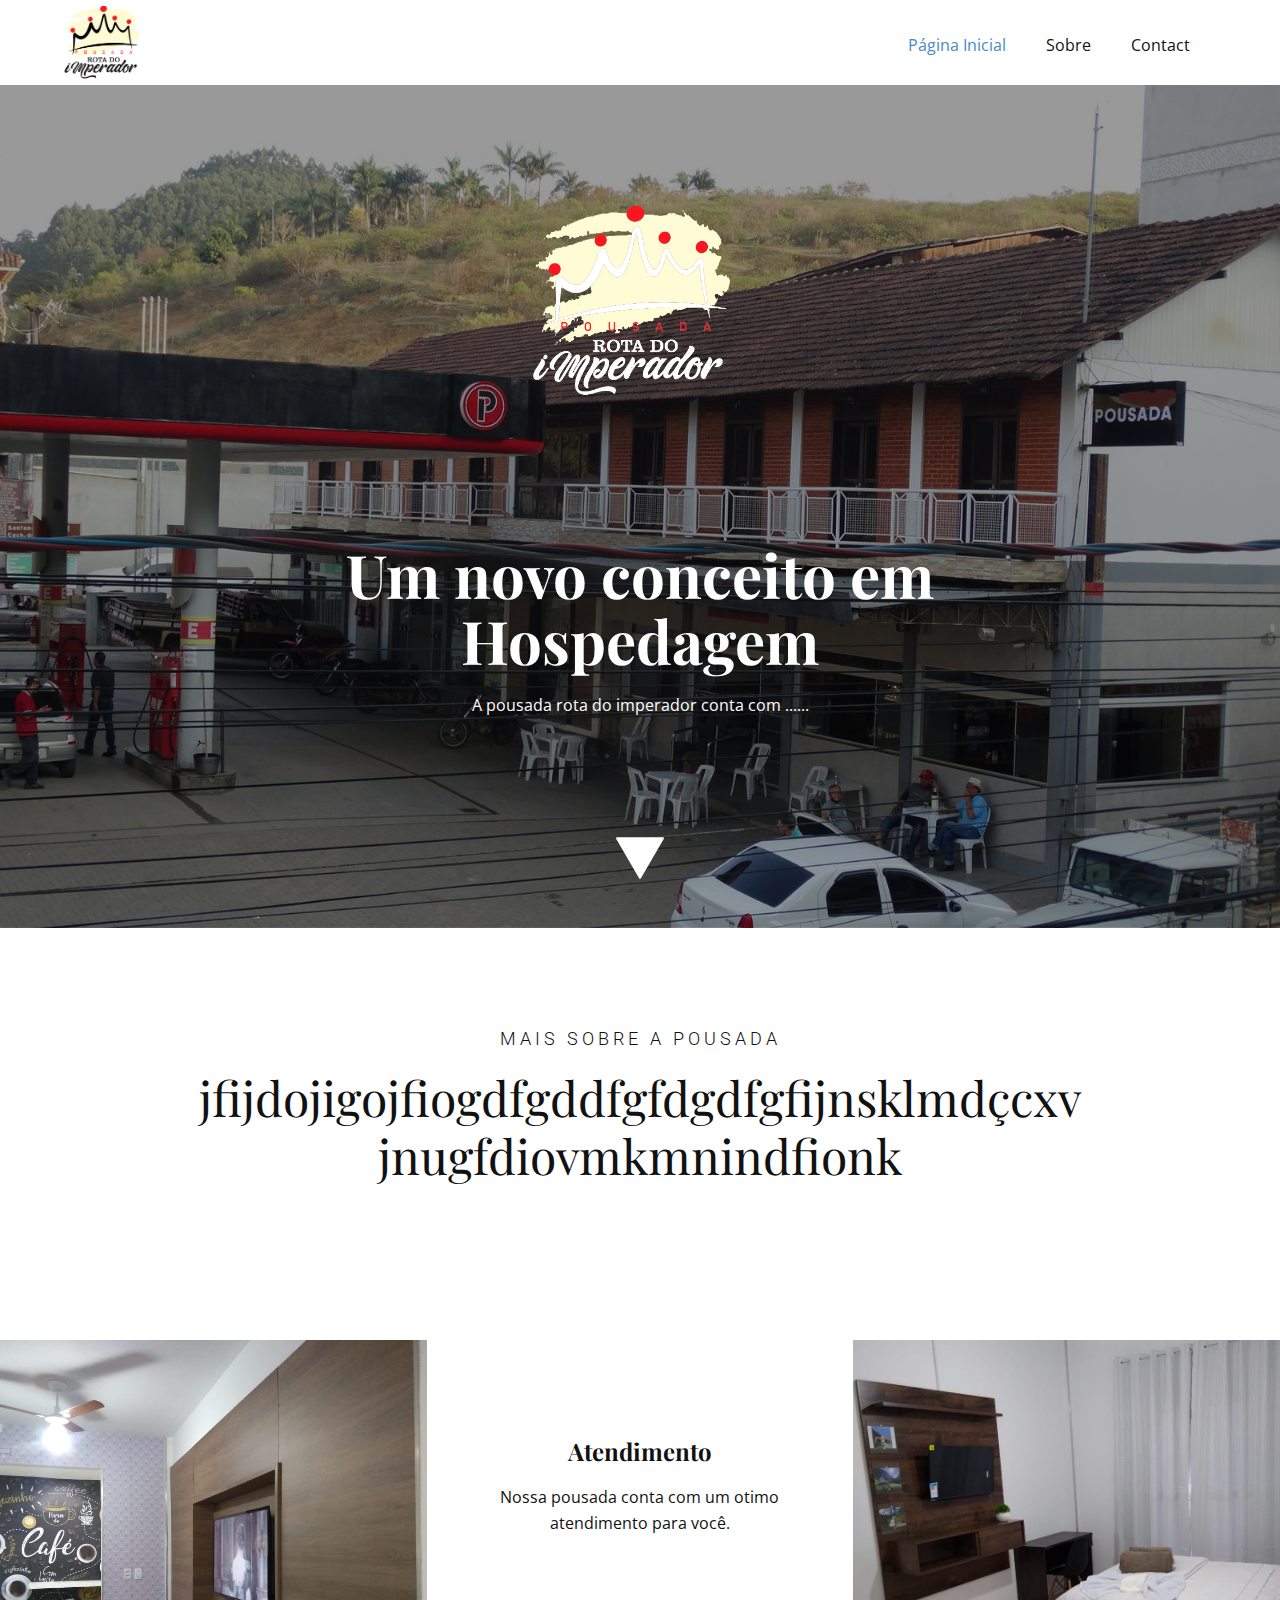
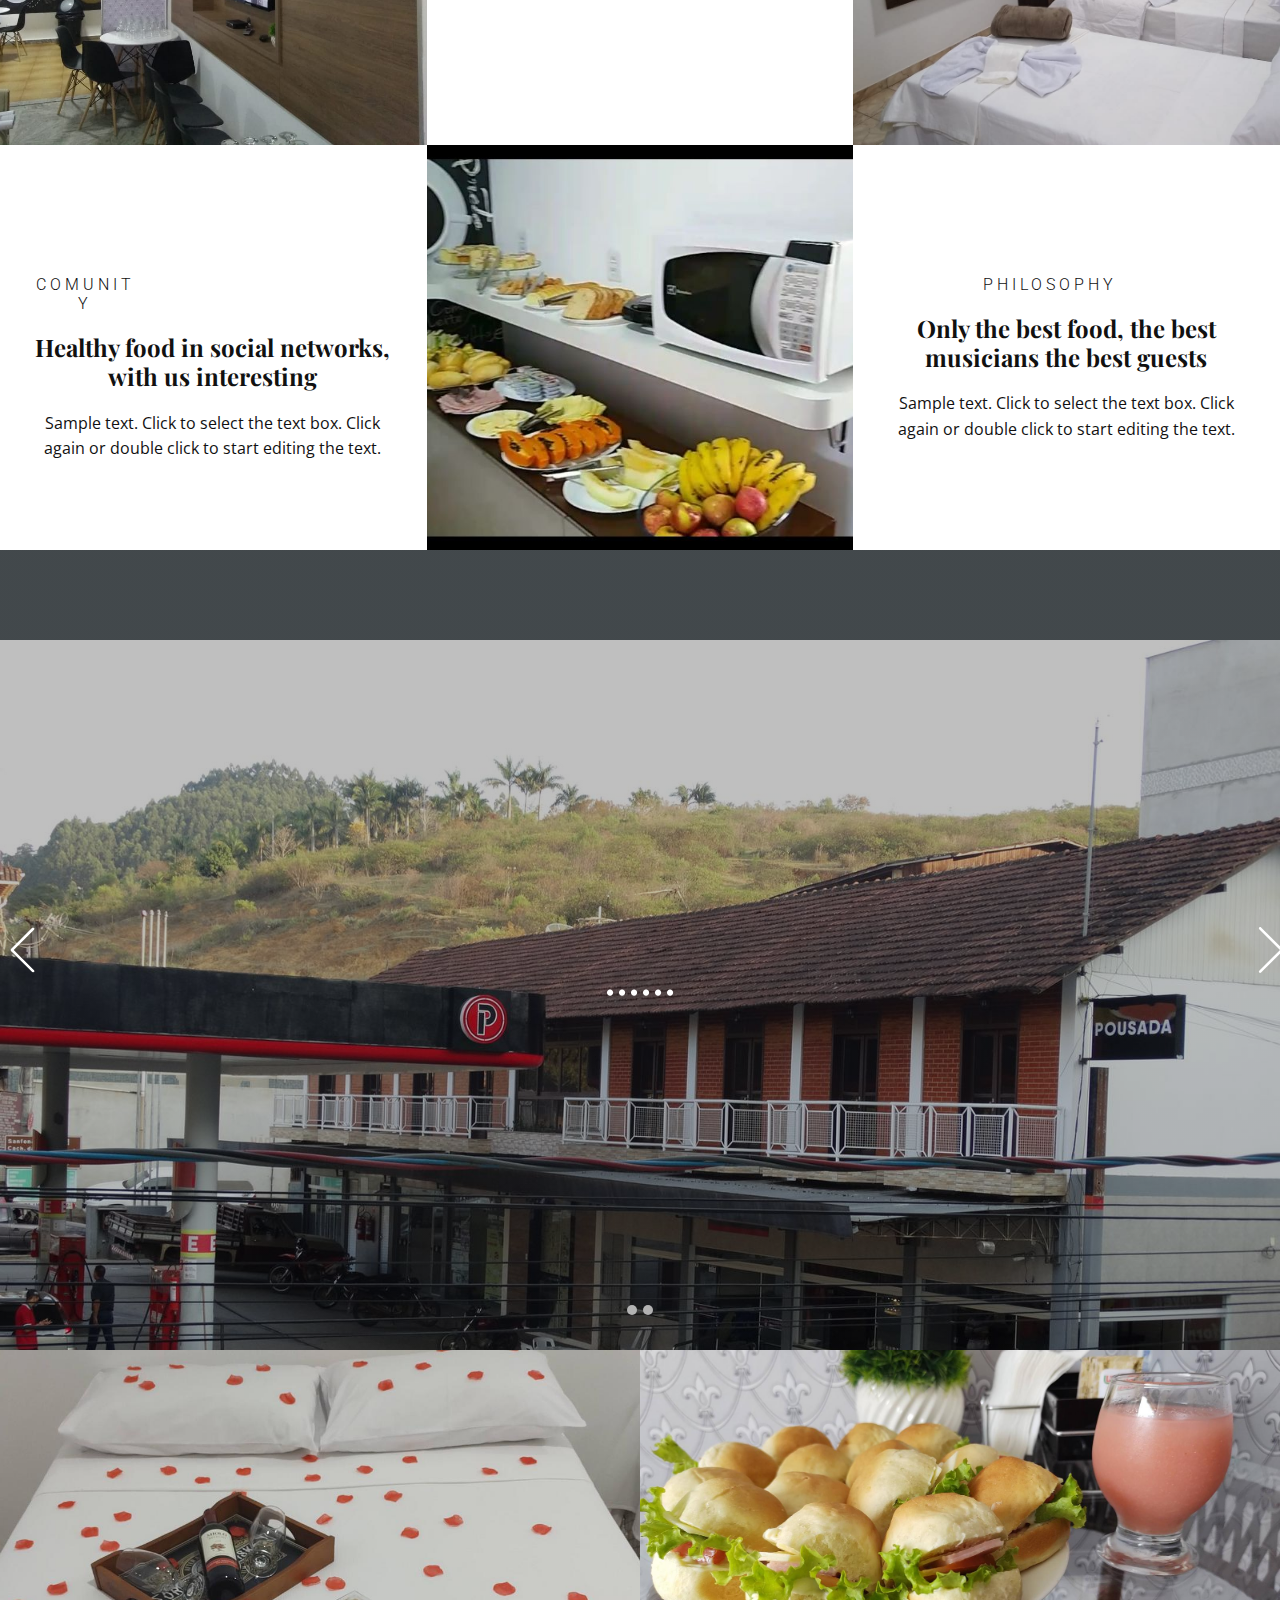
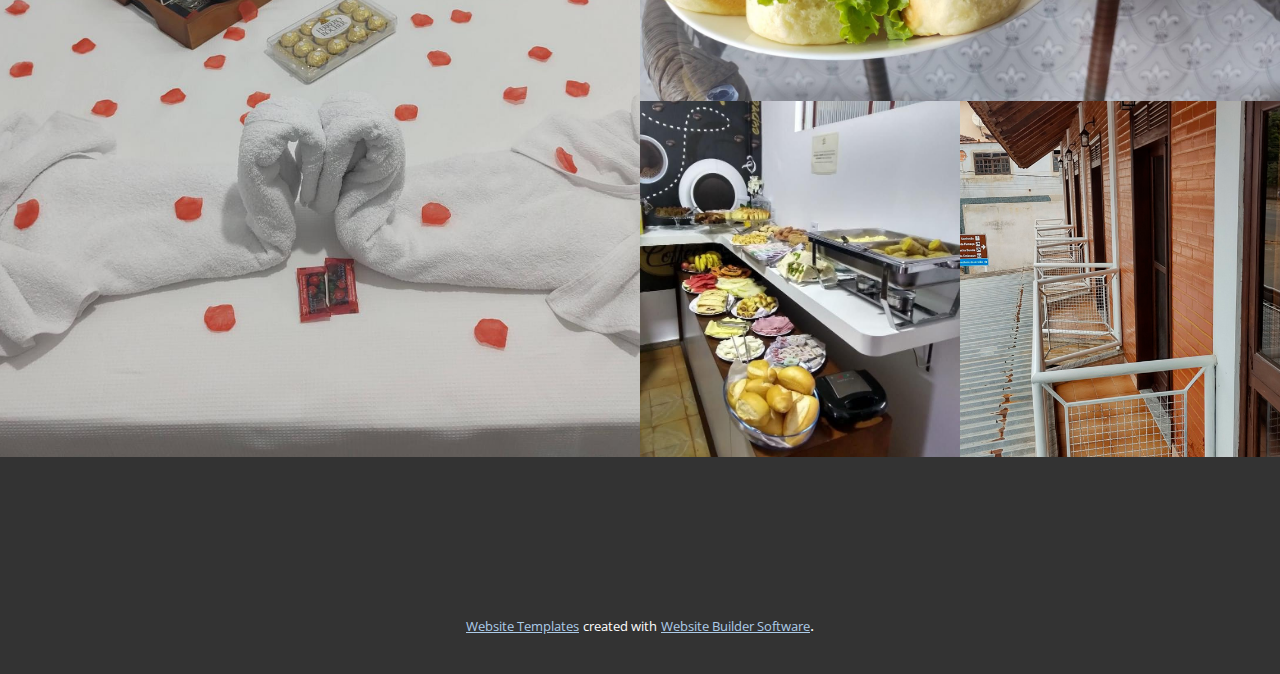
<file: index.html>
<!DOCTYPE html>
<html style="font-size: 16px;">
  <head>
    <meta name="viewport" content="width=device-width, initial-scale=1.0">
    <meta charset="utf-8">
    <meta name="keywords" content="One Step to Making a Good Start, Events of Healthy Food, Exclusive&nbsp;restaurant in Paris, the ultimate way to get amazing food from the best chefs in the city.&nbsp;Great atmosphere included., Exclusive&nbsp;restaurant in Paris, the ultimate way to get amazing food from the best chefs in the city.&nbsp;Great atmosphere included., Delicious From The Chef">
    <meta name="description" content="">
    <meta name="page_type" content="np-template-header-footer-from-plugin">
    <title>Página Inicial</title>
    <link rel="stylesheet" href="nicepage.css" media="screen">
<link rel="stylesheet" href="Página-Inicial.css" media="screen">
    <script class="u-script" type="text/javascript" src="jquery.js" defer=""></script>
    <script class="u-script" type="text/javascript" src="nicepage.js" defer=""></script>
    <meta name="generator" content="Nicepage 3.19.4, nicepage.com">
    
    
    <link id="u-theme-google-font" rel="stylesheet" href="https://fonts.googleapis.com/css?family=Roboto:100,100i,300,300i,400,400i,500,500i,700,700i,900,900i|Open+Sans:300,300i,400,400i,600,600i,700,700i,800,800i">
    <link id="u-page-google-font" rel="stylesheet" href="https://fonts.googleapis.com/css?family=Playfair+Display:400,400i,500,500i,600,600i,700,700i,800,800i,900,900i">
    
    
    
    
    
    
    <script type="application/ld+json">{
		"@context": "http://schema.org",
		"@type": "Organization",
		"name": "",
		"logo": "images/1.png"
}</script>
    <meta name="theme-color" content="#478ac9">
    <meta property="og:title" content="Página Inicial">
    <meta property="og:type" content="website">
  </head>
  <body data-home-page="Página-Inicial.html" data-home-page-title="Página Inicial" class="u-body"><header class="u-clearfix u-header u-header" id="sec-524d"><div class="u-clearfix u-sheet u-sheet-1">
        <a href="https://nicepage.com" class="u-image u-logo u-image-1" data-image-width="1280" data-image-height="719">
          <img src="images/1.png" class="u-logo-image u-logo-image-1" data-image-width="136.7672">
        </a>
        <nav class="u-menu u-menu-dropdown u-offcanvas u-menu-1">
          <div class="menu-collapse" style="font-size: 1rem; letter-spacing: 0px;">
            <a class="u-button-style u-custom-left-right-menu-spacing u-custom-padding-bottom u-custom-top-bottom-menu-spacing u-nav-link u-text-active-palette-1-base u-text-hover-palette-2-base" href="#">
              <svg><use xmlns:xlink="http://www.w3.org/1999/xlink" xlink:href="#menu-hamburger"></use></svg>
              <svg version="1.1" xmlns="http://www.w3.org/2000/svg" xmlns:xlink="http://www.w3.org/1999/xlink"><defs><symbol id="menu-hamburger" viewBox="0 0 16 16" style="width: 16px; height: 16px;"><rect y="1" width="16" height="2"></rect><rect y="7" width="16" height="2"></rect><rect y="13" width="16" height="2"></rect>
</symbol>
</defs></svg>
            </a>
          </div>
          <div class="u-nav-container">
            <ul class="u-nav u-unstyled u-nav-1"><li class="u-nav-item"><a class="u-button-style u-nav-link u-text-active-palette-1-base u-text-hover-palette-2-base" href="Página-Inicial.html" style="padding: 10px 20px;">Página Inicial</a>
</li><li class="u-nav-item"><a class="u-button-style u-nav-link u-text-active-palette-1-base u-text-hover-palette-2-base" href="Sobre.html" style="padding: 10px 20px;">Sobre</a>
</li><li class="u-nav-item"><a class="u-button-style u-nav-link u-text-active-palette-1-base u-text-hover-palette-2-base" href="Contact.html" style="padding: 10px 20px;">Contact</a>
</li></ul>
          </div>
          <div class="u-nav-container-collapse">
            <div class="u-black u-container-style u-inner-container-layout u-opacity u-opacity-95 u-sidenav">
              <div class="u-sidenav-overflow">
                <div class="u-menu-close"></div>
                <ul class="u-align-center u-nav u-popupmenu-items u-unstyled u-nav-2"><li class="u-nav-item"><a class="u-button-style u-nav-link" href="Página-Inicial.html">Página Inicial</a>
</li><li class="u-nav-item"><a class="u-button-style u-nav-link" href="Sobre.html">Sobre</a>
</li><li class="u-nav-item"><a class="u-button-style u-nav-link" href="Contact.html">Contact</a>
</li></ul>
              </div>
            </div>
            <div class="u-black u-menu-overlay u-opacity u-opacity-70"></div>
          </div>
        </nav>
      </div></header>
    <section class="skrollable u-align-center u-clearfix u-image u-shading u-section-1" id="carousel_84a4" data-image-width="5184" data-image-height="3888">
      <div class="u-clearfix u-sheet u-sheet-1">
        <img src="images/2.png" alt="" class="u-image u-image-contain u-image-default u-image-1" data-image-width="1280" data-image-height="719">
        <h1 class="u-custom-font u-font-playfair-display u-text u-text-1">Um novo conceito em Hospedagem</h1>
        <p class="u-text u-text-2">A pousada rota do imperador conta com ......</p><span class="u-icon u-icon-circle u-text-white u-icon-1"><svg class="u-svg-link" preserveAspectRatio="xMidYMin slice" viewBox="0 0 490.677 490.677" style=""><use xmlns:xlink="http://www.w3.org/1999/xlink" xlink:href="#svg-536a"></use></svg><svg xmlns="http://www.w3.org/2000/svg" xmlns:xlink="http://www.w3.org/1999/xlink" version="1.1" xml:space="preserve" class="u-svg-content" viewBox="0 0 490.677 490.677" x="0px" y="0px" id="svg-536a" style="enable-background:new 0 0 490.677 490.677;"><g><g><path d="M489.272,37.339c-1.92-3.307-5.44-5.333-9.259-5.333H10.68c-3.819,0-7.339,2.027-9.259,5.333    c-1.899,3.307-1.899,7.36,0.021,10.667l234.667,405.333c1.899,3.307,5.419,5.333,9.237,5.333s7.339-2.027,9.237-5.333    L489.251,48.005C491.149,44.72,491.149,40.645,489.272,37.339z"></path>
</g>
</g></svg></span>
      </div>
    </section>
    <section class="u-align-center u-clearfix u-section-2" id="carousel_95de">
      <div class="u-clearfix u-sheet u-valign-middle-xs u-sheet-1">
        <h6 class="u-text u-text-default u-text-1">Mais Sobre a pousada<br>
        </h6>
        <h3 class="u-custom-font u-font-playfair-display u-text u-text-2">jfijdojigojfiogdfgddfgfdgdfgfijnsklmdçcxv jnugfdiovmkmnindfionk</h3>
      </div>
    </section>
    <section class="u-clearfix u-section-3" id="carousel_fea5">
      <div class="u-clearfix u-expanded-width u-layout-wrap u-layout-wrap-1">
        <div class="u-layout">
          <div class="u-layout-col">
            <div class="u-size-30">
              <div class="u-layout-row">
                <div class="u-container-style u-image u-layout-cell u-left-cell u-size-20 u-image-1" data-image-width="1040" data-image-height="780">
                  <div class="u-container-layout u-container-layout-1"></div>
                </div>
                <div class="u-container-style u-layout-cell u-size-20 u-layout-cell-2">
                  <div class="u-container-layout u-container-layout-2">
                    <h3 class="u-align-center u-custom-font u-font-playfair-display u-text u-text-1">Atendimento</h3>
                    <p class="u-align-center u-text u-text-2">Nossa pousada conta com um otimo atendimento para você.</p>
                  </div>
                </div>
                <div class="u-container-style u-image u-layout-cell u-right-cell u-size-20 u-image-2" data-image-width="960" data-image-height="1280">
                  <div class="u-container-layout u-container-layout-3"></div>
                </div>
              </div>
            </div>
            <div class="u-size-30">
              <div class="u-layout-row">
                <div class="u-container-style u-layout-cell u-left-cell u-size-20 u-layout-cell-4">
                  <div class="u-container-layout u-container-layout-4">
                    <h6 class="u-align-center u-text u-text-3">comunity</h6>
                    <h3 class="u-align-center u-custom-font u-font-playfair-display u-text u-text-4">Healthy food in social networks, with us interesting</h3>
                    <p class="u-align-center u-text u-text-5">Sample text. Click to select the text box. Click again or double click to start editing the text.</p>
                  </div>
                </div>
                <div class="u-container-style u-image u-layout-cell u-size-20 u-image-3" data-image-width="960" data-image-height="540">
                  <div class="u-container-layout u-container-layout-5"></div>
                </div>
                <div class="u-container-style u-layout-cell u-right-cell u-size-20 u-layout-cell-6">
                  <div class="u-container-layout u-container-layout-6">
                    <h6 class="u-align-center u-text u-text-6">philosophy</h6>
                    <h3 class="u-align-center u-custom-font u-font-playfair-display u-text u-text-7">Only the best food, the best musicians the best guests</h3>
                    <p class="u-align-center u-text u-text-8">Sample text. Click to select the text box. Click again or double click to start editing the text.</p>
                  </div>
                </div>
              </div>
            </div>
          </div>
        </div>
      </div>
    </section>
    <section id="carousel_be99" class="u-carousel u-slide u-block-08b8-1" data-u-ride="carousel" data-interval="5000">
      <ol class="u-absolute-hcenter u-carousel-indicators u-block-08b8-5">
        <li data-u-target="#carousel_be99" data-u-slide-to="0" class="u-active u-grey-30 u-shape-circle" style="width: 10px; height: 10px;"></li>
        <li data-u-target="#carousel_be99" class="u-grey-30 u-shape-circle" data-u-slide-to="1" style="width: 10px; height: 10px;"></li>
      </ol>
      <div class="u-carousel-inner" role="listbox">
        <div class="skrollable u-active u-align-center u-carousel-item u-clearfix u-image u-parallax u-shading u-section-4-1" src="" data-image-width="5184" data-image-height="3888">
          <div class="u-clearfix u-sheet u-valign-middle u-sheet-1">
            <h6 class="u-text u-text-default u-text-1">&nbsp;&nbsp;</h6>
            <h1 class="u-custom-font u-font-playfair-display u-text u-title u-text-2">......</h1>
          </div>
        </div>
        <div class="skrollable u-align-center u-carousel-item u-clearfix u-image u-parallax u-shading u-section-4-2" src="" data-image-width="1600" data-image-height="1200">
          <div class="u-clearfix u-sheet u-valign-middle u-sheet-1">
            <h6 class="u-text u-text-default u-text-1">&nbsp;&nbsp;</h6>
            <h1 class="u-custom-font u-font-playfair-display u-text u-text-default u-title u-text-2">...........</h1>
          </div>
        </div>
      </div>
      <a class="u-absolute-vcenter u-carousel-control u-carousel-control-prev u-text-body-alt-color u-block-08b8-3" href="#carousel_be99" role="button" data-u-slide="prev">
        <span aria-hidden="true">
          <svg viewBox="0 0 477.175 477.175"><path d="M145.188,238.575l215.5-215.5c5.3-5.3,5.3-13.8,0-19.1s-13.8-5.3-19.1,0l-225.1,225.1c-5.3,5.3-5.3,13.8,0,19.1l225.1,225
		c2.6,2.6,6.1,4,9.5,4s6.9-1.3,9.5-4c5.3-5.3,5.3-13.8,0-19.1L145.188,238.575z"></path></svg>
        </span>
        <span class="sr-only">
          <svg viewBox="0 0 477.175 477.175"><path d="M145.188,238.575l215.5-215.5c5.3-5.3,5.3-13.8,0-19.1s-13.8-5.3-19.1,0l-225.1,225.1c-5.3,5.3-5.3,13.8,0,19.1l225.1,225
		c2.6,2.6,6.1,4,9.5,4s6.9-1.3,9.5-4c5.3-5.3,5.3-13.8,0-19.1L145.188,238.575z"></path></svg>
        </span>
      </a>
      <a class="u-absolute-vcenter u-carousel-control u-carousel-control-next u-text-body-alt-color u-block-08b8-6" href="#carousel_be99" role="button" data-u-slide="next">
        <span aria-hidden="true">
          <svg viewBox="0 0 477.175 477.175"><path d="M360.731,229.075l-225.1-225.1c-5.3-5.3-13.8-5.3-19.1,0s-5.3,13.8,0,19.1l215.5,215.5l-215.5,215.5
		c-5.3,5.3-5.3,13.8,0,19.1c2.6,2.6,6.1,4,9.5,4c3.4,0,6.9-1.3,9.5-4l225.1-225.1C365.931,242.875,365.931,234.275,360.731,229.075z"></path></svg>
        </span>
        <span class="sr-only">
          <svg viewBox="0 0 477.175 477.175"><path d="M360.731,229.075l-225.1-225.1c-5.3-5.3-13.8-5.3-19.1,0s-5.3,13.8,0,19.1l215.5,215.5l-215.5,215.5
		c-5.3,5.3-5.3,13.8,0,19.1c2.6,2.6,6.1,4,9.5,4c3.4,0,6.9-1.3,9.5-4l225.1-225.1C365.931,242.875,365.931,234.275,360.731,229.075z"></path></svg>
        </span>
      </a>
    </section>
    <section class="u-clearfix u-section-5" id="carousel_3edf">
      <div class="u-clearfix u-expanded-width u-layout-wrap u-layout-wrap-1">
        <div class="u-layout">
          <div class="u-layout-row">
            <div class="u-size-30 u-size-60-md">
              <div class="u-layout-col">
                <div class="u-container-style u-image u-layout-cell u-left-cell u-size-60 u-image-1" data-image-width="4624" data-image-height="3460">
                  <div class="u-container-layout u-container-layout-1"></div>
                </div>
              </div>
            </div>
            <div class="u-size-30 u-size-60-md">
              <div class="u-layout-col">
                <div class="u-size-40">
                  <div class="u-layout-row">
                    <div class="u-container-style u-image u-layout-cell u-right-cell u-size-60 u-image-2" data-image-width="1600" data-image-height="1197">
                      <div class="u-container-layout u-container-layout-2"></div>
                    </div>
                  </div>
                </div>
                <div class="u-size-20">
                  <div class="u-layout-row">
                    <div class="u-container-style u-image u-layout-cell u-size-30 u-image-3" data-image-width="780" data-image-height="975">
                      <div class="u-container-layout u-container-layout-3"></div>
                    </div>
                    <div class="u-container-style u-image u-layout-cell u-right-cell u-size-30 u-image-4" data-image-width="1600" data-image-height="1197">
                      <div class="u-container-layout u-container-layout-4"></div>
                    </div>
                  </div>
                </div>
              </div>
            </div>
          </div>
        </div>
      </div>
    </section>
    
    
    <footer class="u-align-center u-clearfix u-footer u-grey-80 u-footer" id="sec-4eff"><div class="u-align-left u-clearfix u-sheet u-sheet-1"></div></footer>
    <section class="u-backlink u-clearfix u-grey-80">
      <a class="u-link" href="https://nicepage.com/website-templates" target="_blank">
        <span>Website Templates</span>
      </a>
      <p class="u-text">
        <span>created with</span>
      </p>
      <a class="u-link" href="https://nicepage.com/" target="_blank">
        <span>Website Builder Software</span>
      </a>. 
    </section><span style="height: 64px; width: 64px; margin-left: 0px; margin-right: auto; margin-top: 0px; right: 20px; bottom: 20px; box-shadow: 0 2px 8px 0 rgba(128,128,128,1);" class="u-back-to-top u-icon u-icon-circle u-opacity u-opacity-85 u-text-palette-1-base" data-href="#">
        <svg class="u-svg-link" preserveAspectRatio="xMidYMin slice" viewBox="0 0 551.13 551.13"><use xmlns:xlink="http://www.w3.org/1999/xlink" xlink:href="#svg-1d98"></use></svg>
        <svg class="u-svg-content" enable-background="new 0 0 551.13 551.13" viewBox="0 0 551.13 551.13" xmlns="http://www.w3.org/2000/svg" id="svg-1d98"><path d="m275.565 189.451 223.897 223.897h51.668l-275.565-275.565-275.565 275.565h51.668z"></path></svg>
    </span>
  </body>
</html>
</file>
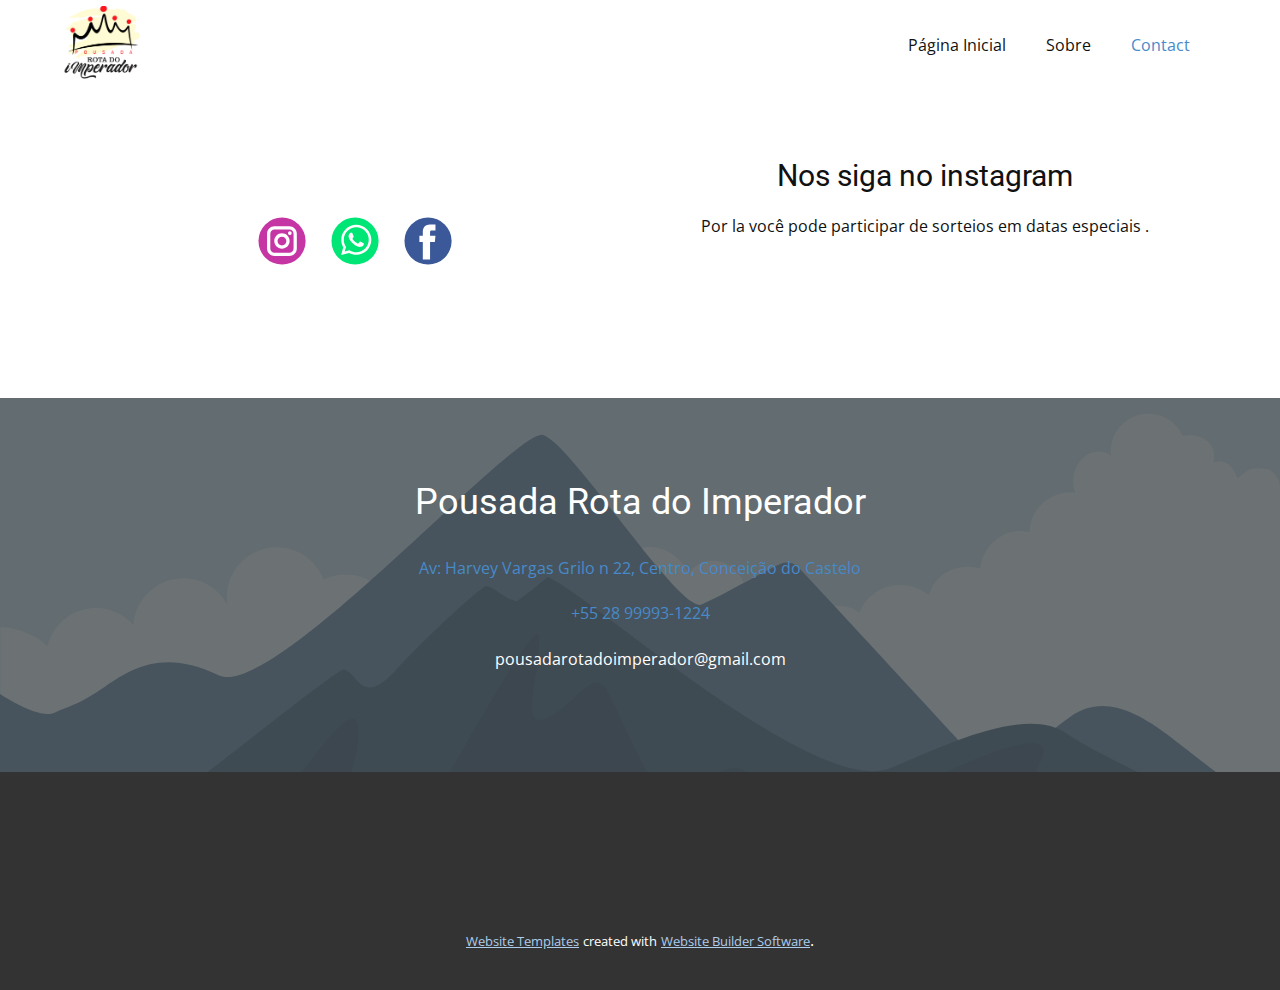
<file: Contact.html>
<!DOCTYPE html>
<html style="font-size: 16px;">
  <head>
    <meta name="viewport" content="width=device-width, initial-scale=1.0">
    <meta charset="utf-8">
    <meta name="keywords" content="Pousada Rota do Imperador">
    <meta name="description" content="">
    <meta name="page_type" content="np-template-header-footer-from-plugin">
    <title>Contact</title>
    <link rel="stylesheet" href="nicepage.css" media="screen">
<link rel="stylesheet" href="Contact.css" media="screen">
    <script class="u-script" type="text/javascript" src="jquery.js" defer=""></script>
    <script class="u-script" type="text/javascript" src="nicepage.js" defer=""></script>
    <meta name="generator" content="Nicepage 3.19.4, nicepage.com">
    <link id="u-theme-google-font" rel="stylesheet" href="https://fonts.googleapis.com/css?family=Roboto:100,100i,300,300i,400,400i,500,500i,700,700i,900,900i|Open+Sans:300,300i,400,400i,600,600i,700,700i,800,800i">
    
    
    
    <script type="application/ld+json">{
		"@context": "http://schema.org",
		"@type": "Organization",
		"name": "",
		"logo": "images/1.png"
}</script>
    <meta name="theme-color" content="#478ac9">
    <meta property="og:title" content="Contact">
    <meta property="og:type" content="website">
  </head>
  <body class="u-body"><header class="u-clearfix u-header u-header" id="sec-524d"><div class="u-clearfix u-sheet u-sheet-1">
        <a href="https://nicepage.com" class="u-image u-logo u-image-1" data-image-width="1280" data-image-height="719">
          <img src="images/1.png" class="u-logo-image u-logo-image-1" data-image-width="136.7672">
        </a>
        <nav class="u-menu u-menu-dropdown u-offcanvas u-menu-1">
          <div class="menu-collapse" style="font-size: 1rem; letter-spacing: 0px;">
            <a class="u-button-style u-custom-left-right-menu-spacing u-custom-padding-bottom u-custom-top-bottom-menu-spacing u-nav-link u-text-active-palette-1-base u-text-hover-palette-2-base" href="#">
              <svg><use xmlns:xlink="http://www.w3.org/1999/xlink" xlink:href="#menu-hamburger"></use></svg>
              <svg version="1.1" xmlns="http://www.w3.org/2000/svg" xmlns:xlink="http://www.w3.org/1999/xlink"><defs><symbol id="menu-hamburger" viewBox="0 0 16 16" style="width: 16px; height: 16px;"><rect y="1" width="16" height="2"></rect><rect y="7" width="16" height="2"></rect><rect y="13" width="16" height="2"></rect>
</symbol>
</defs></svg>
            </a>
          </div>
          <div class="u-nav-container">
            <ul class="u-nav u-unstyled u-nav-1"><li class="u-nav-item"><a class="u-button-style u-nav-link u-text-active-palette-1-base u-text-hover-palette-2-base" href="Página-Inicial.html" style="padding: 10px 20px;">Página Inicial</a>
</li><li class="u-nav-item"><a class="u-button-style u-nav-link u-text-active-palette-1-base u-text-hover-palette-2-base" href="Sobre.html" style="padding: 10px 20px;">Sobre</a>
</li><li class="u-nav-item"><a class="u-button-style u-nav-link u-text-active-palette-1-base u-text-hover-palette-2-base" href="Contact.html" style="padding: 10px 20px;">Contact</a>
</li></ul>
          </div>
          <div class="u-nav-container-collapse">
            <div class="u-black u-container-style u-inner-container-layout u-opacity u-opacity-95 u-sidenav">
              <div class="u-sidenav-overflow">
                <div class="u-menu-close"></div>
                <ul class="u-align-center u-nav u-popupmenu-items u-unstyled u-nav-2"><li class="u-nav-item"><a class="u-button-style u-nav-link" href="Página-Inicial.html">Página Inicial</a>
</li><li class="u-nav-item"><a class="u-button-style u-nav-link" href="Sobre.html">Sobre</a>
</li><li class="u-nav-item"><a class="u-button-style u-nav-link" href="Contact.html">Contact</a>
</li></ul>
              </div>
            </div>
            <div class="u-black u-menu-overlay u-opacity u-opacity-70"></div>
          </div>
        </nav>
      </div></header>
    <section class="u-align-center u-clearfix u-section-1" id="sec-e2ad">
      <div class="u-clearfix u-sheet u-valign-middle u-sheet-1">
        <div class="u-clearfix u-expanded-width u-layout-wrap u-layout-wrap-1">
          <div class="u-layout">
            <div class="u-layout-row">
              <div class="u-container-style u-layout-cell u-left-cell u-size-30 u-layout-cell-1">
                <div class="u-container-layout u-valign-middle u-container-layout-1">
                  <div class="u-align-left u-social-icons u-spacing-25 u-social-icons-1">
                    <a class="u-social-url" target="_blank" title="Instagram" href="https://www.instagram.com/pousadarotadoimperador/"><span class="u-icon u-icon-circle u-social-icon u-social-instagram u-icon-1"><svg class="u-svg-link" preserveAspectRatio="xMidYMin slice" viewBox="0 0 112 112" style=""><use xmlns:xlink="http://www.w3.org/1999/xlink" xlink:href="#svg-401a"></use></svg><svg class="u-svg-content" viewBox="0 0 112 112" x="0" y="0" id="svg-401a"><circle fill="currentColor" cx="56.1" cy="56.1" r="55"></circle><path fill="#FFFFFF" d="M55.9,38.2c-9.9,0-17.9,8-17.9,17.9C38,66,46,74,55.9,74c9.9,0,17.9-8,17.9-17.9C73.8,46.2,65.8,38.2,55.9,38.2
            z M55.9,66.4c-5.7,0-10.3-4.6-10.3-10.3c-0.1-5.7,4.6-10.3,10.3-10.3c5.7,0,10.3,4.6,10.3,10.3C66.2,61.8,61.6,66.4,55.9,66.4z"></path><path fill="#FFFFFF" d="M74.3,33.5c-2.3,0-4.2,1.9-4.2,4.2s1.9,4.2,4.2,4.2s4.2-1.9,4.2-4.2S76.6,33.5,74.3,33.5z"></path><path fill="#FFFFFF" d="M73.1,21.3H38.6c-9.7,0-17.5,7.9-17.5,17.5v34.5c0,9.7,7.9,17.6,17.5,17.6h34.5c9.7,0,17.5-7.9,17.5-17.5V38.8
            C90.6,29.1,82.7,21.3,73.1,21.3z M83,73.3c0,5.5-4.5,9.9-9.9,9.9H38.6c-5.5,0-9.9-4.5-9.9-9.9V38.8c0-5.5,4.5-9.9,9.9-9.9h34.5
            c5.5,0,9.9,4.5,9.9,9.9V73.3z"></path></svg></span>
                    </a>
                    <a class="u-social-url" target="_blank" title="Whatsapp" href="https://api.whatsapp.com/send?phone=5528999931224&amp;text=Ola%2C%20Gostaria%20de%20saber%20a%20disponibilidade%20para%20o%20dia"><span class="u-icon u-icon-circle u-social-icon u-social-whatsapp u-icon-2"><svg class="u-svg-link" preserveAspectRatio="xMidYMin slice" viewBox="0 0 112 112" style=""><use xmlns:xlink="http://www.w3.org/1999/xlink" xlink:href="#svg-a5a4"></use></svg><svg class="u-svg-content" viewBox="0 0 112 112" x="0" y="0" id="svg-a5a4"><circle fill="currentColor" cx="56.1" cy="56.1" r="55"></circle><path fill="#FFFFFF" d="M83.8,28.3C77.2,21.7,68.4,18,59,18c-19.3,0-35.1,15.7-35.1,35.1c0,6.2,1.6,12.2,4.7,17.5l-5,18.2L42.2,84
	c5.1,2.8,10.9,4.3,16.8,4.3h0l0,0c19.3,0,35.1-15.7,35.1-35.1C94.1,43.8,90.5,35,83.8,28.3 M59,82.3L59,82.3
	c-5.2,0-10.4-1.4-14.9-4.1l-1.1-0.6l-11,2.9L35,69.8l-0.7-1.1c-2.9-4.6-4.5-10-4.5-15.5C29.8,37,42.9,24,59,24
	c7.8,0,15.1,3,20.6,8.6c5.5,5.5,8.5,12.8,8.5,20.6C88.2,69.2,75.1,82.3,59,82.3 M75,60.5c-0.9-0.4-5.2-2.6-6-2.9
	c-0.8-0.3-1.4-0.4-2,0.4s-2.3,2.9-2.8,3.4c-0.5,0.6-1,0.7-1.9,0.2c-0.9-0.4-3.7-1.4-7.1-4.4c-2.6-2.3-4.4-5.2-4.9-6.1
	c-0.5-0.9-0.1-1.4,0.4-1.8c0.4-0.4,0.9-1,1.3-1.5c0.4-0.5,0.6-0.9,0.9-1.5c0.3-0.6,0.1-1.1-0.1-1.5c-0.2-0.4-2-4.8-2.7-6.5
	c-0.7-1.7-1.4-1.5-2-1.5c-0.5,0-1.1,0-1.7,0c-0.6,0-1.5,0.2-2.3,1.1c-0.8,0.9-3.1,3-3.1,7.3c0,4.3,3.1,8.5,3.6,9.1
	c0.4,0.6,6.2,9.4,15,13.2c2.1,0.9,3.7,1.4,5,1.8c2.1,0.7,4,0.6,5.5,0.3c1.7-0.3,5.2-2.1,5.9-4.2c0.7-2,0.7-3.8,0.5-4.2
	C76.5,61.1,75.9,60.9,75,60.5"></path></svg></span>
                    </a>
                    <a class="u-social-url" target="_blank" title="Facebook" href="https://www.facebook.com/Pousada-Rota-do-Imperador-100901528539991"><span class="u-icon u-icon-circle u-social-facebook u-social-icon u-icon-3"><svg class="u-svg-link" preserveAspectRatio="xMidYMin slice" viewBox="0 0 112 112" style=""><use xmlns:xlink="http://www.w3.org/1999/xlink" xlink:href="#svg-a347"></use></svg><svg class="u-svg-content" viewBox="0 0 112 112" x="0" y="0" id="svg-a347"><circle fill="currentColor" cx="56.1" cy="56.1" r="55"></circle><path fill="#FFFFFF" d="M73.5,31.6h-9.1c-1.4,0-3.6,0.8-3.6,3.9v8.5h12.6L72,58.3H60.8v40.8H43.9V58.3h-8V43.9h8v-9.2
            c0-6.7,3.1-17,17-17h12.5v13.9H73.5z"></path></svg></span>
                    </a>
                  </div>
                </div>
              </div>
              <div class="u-align-center u-container-style u-layout-cell u-right-cell u-size-30 u-layout-cell-2">
                <div class="u-container-layout u-container-layout-2">
                  <h3 class="u-text u-text-1">Nos siga no instagram</h3>
                  <p class="u-text u-text-2">Por la você pode participar de sorteios em datas especiais .</p>
                </div>
              </div>
            </div>
          </div>
        </div>
      </div>
    </section>
    <section class="u-align-center u-clearfix u-image u-shading u-section-2" src="" data-image-width="1280" data-image-height="720" id="sec-5b02">
      <div class="u-clearfix u-sheet u-sheet-1">
        <h2 class="u-text u-text-1">Pousada Rota do Imperador</h2>
        <p class="u-text u-text-2">
          <a class="u-border-1 u-border-active-palette-2-base u-border-hover-palette-1-base u-btn u-button-link u-button-style u-none u-text-palette-1-base u-btn-1" href="https://www.google.com/maps/place/Pousada+Rota+do+Imperador/@-20.3603929,-41.2484426,20.65z/data=!4m5!3m4!1s0x0:0xd980e856b0436565!8m2!3d-20.36043!4d-41.2483775" target="_blank">Av: Harvey Vargas Grilo n 22, Centro, Conceição do Castelo<br>
          </a>
        </p>
        <p class="u-text u-text-3">
          <a class="u-border-1 u-border-active-palette-2-base u-border-hover-palette-1-base u-btn u-button-link u-button-style u-none u-text-palette-1-base u-btn-2" href="https://api.whatsapp.com/send?phone=5528999931224&amp;text=Ola%2C%20Gostaria%20de%20saber%20a%20disponibilidade%20para%20o%20dia" target="_blank">+55 28 99993-1224</a>
        </p>
        <p class="u-text u-text-4">pousadarotadoimperador@gmail.com<br>
          <br>
        </p>
      </div>
    </section>
    
    
    <footer class="u-align-center u-clearfix u-footer u-grey-80 u-footer" id="sec-4eff"><div class="u-align-left u-clearfix u-sheet u-sheet-1"></div></footer>
    <section class="u-backlink u-clearfix u-grey-80">
      <a class="u-link" href="https://nicepage.com/website-templates" target="_blank">
        <span>Website Templates</span>
      </a>
      <p class="u-text">
        <span>created with</span>
      </p>
      <a class="u-link" href="https://nicepage.com/" target="_blank">
        <span>Website Builder Software</span>
      </a>. 
    </section>
  </body>
</html>
</file>
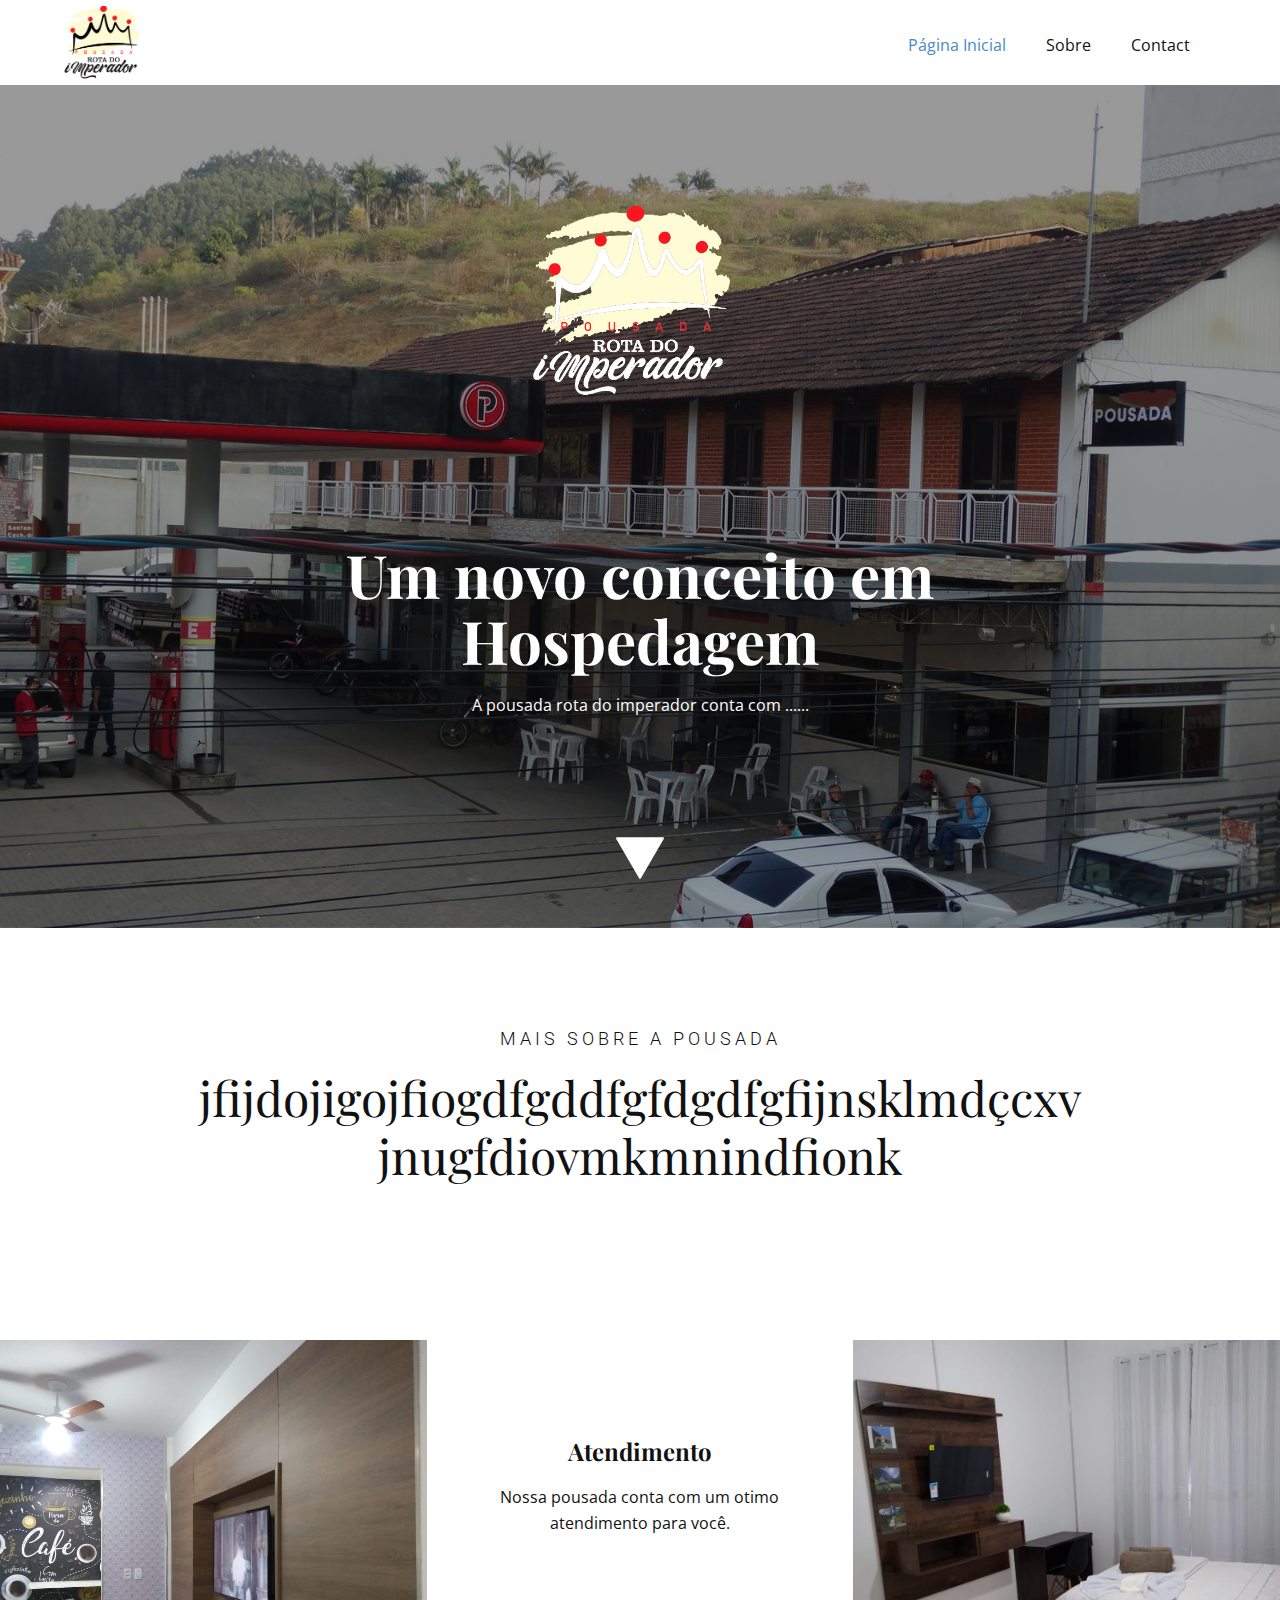
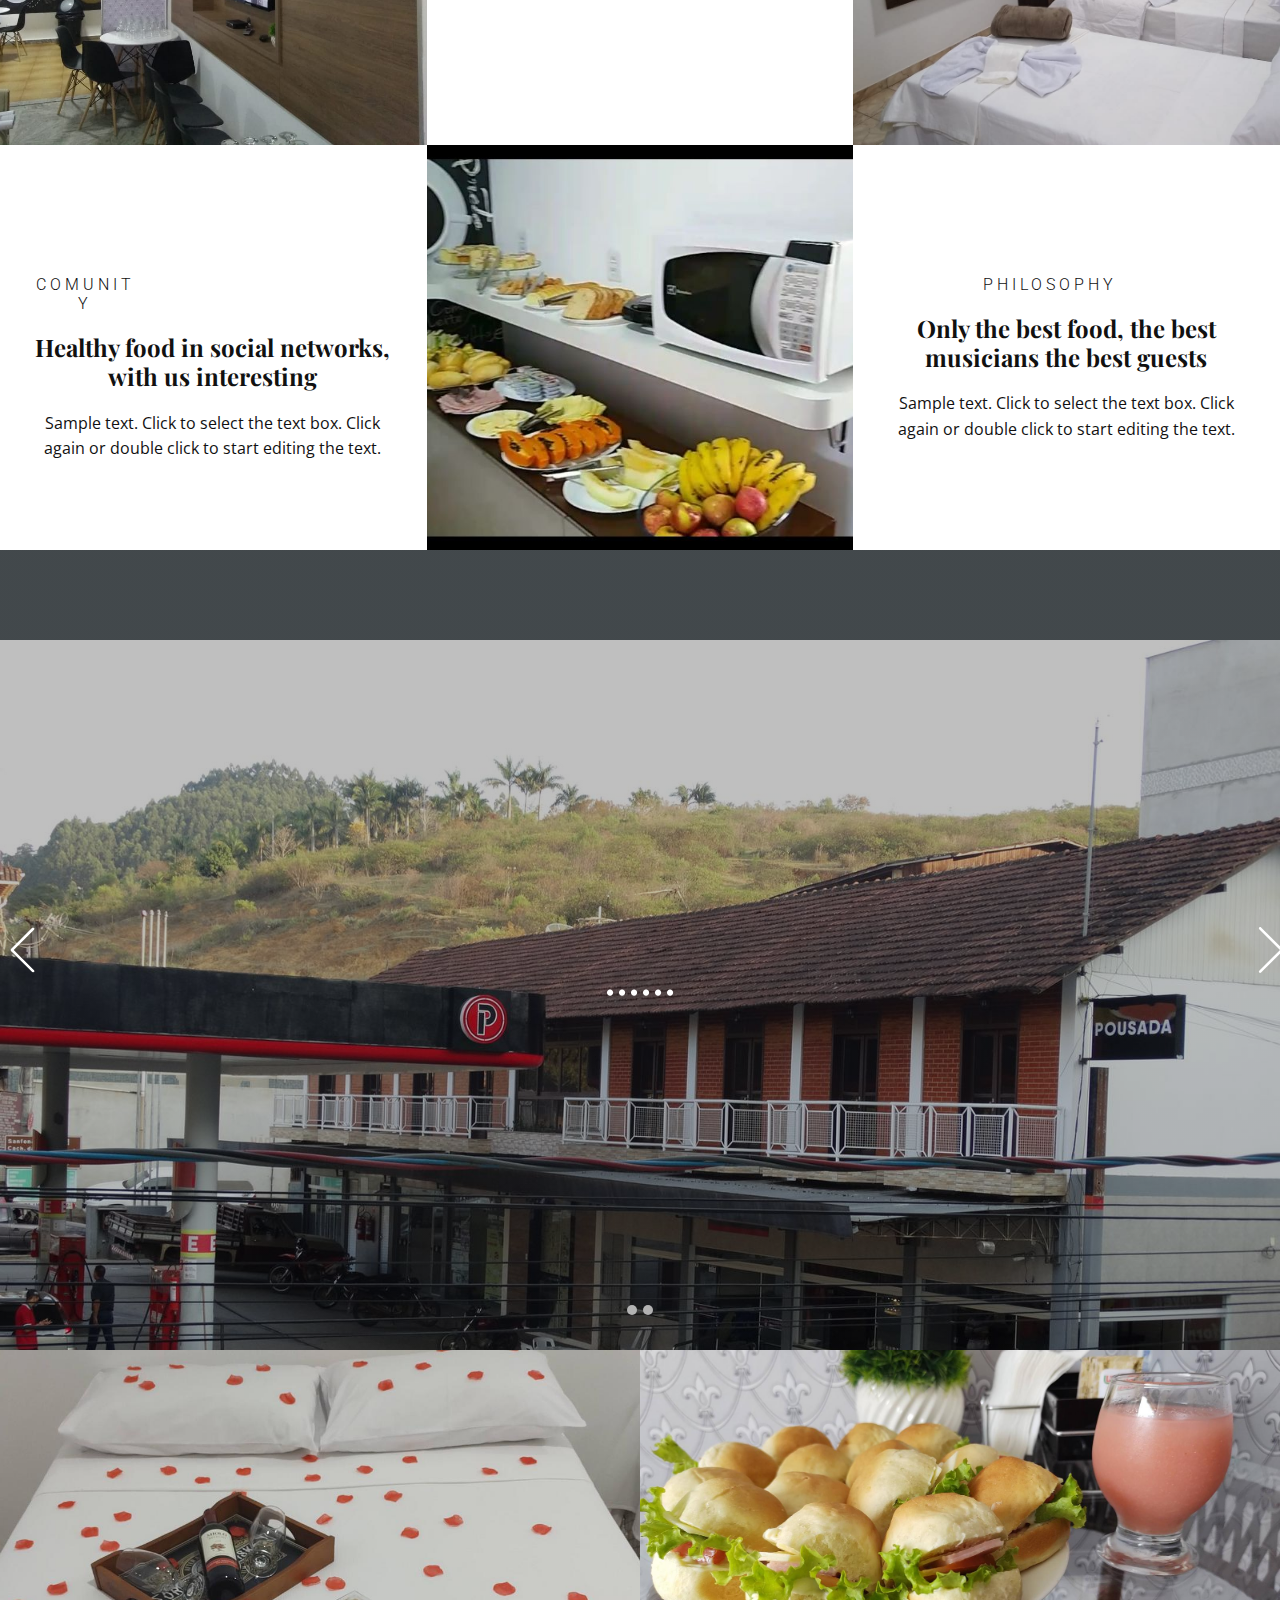
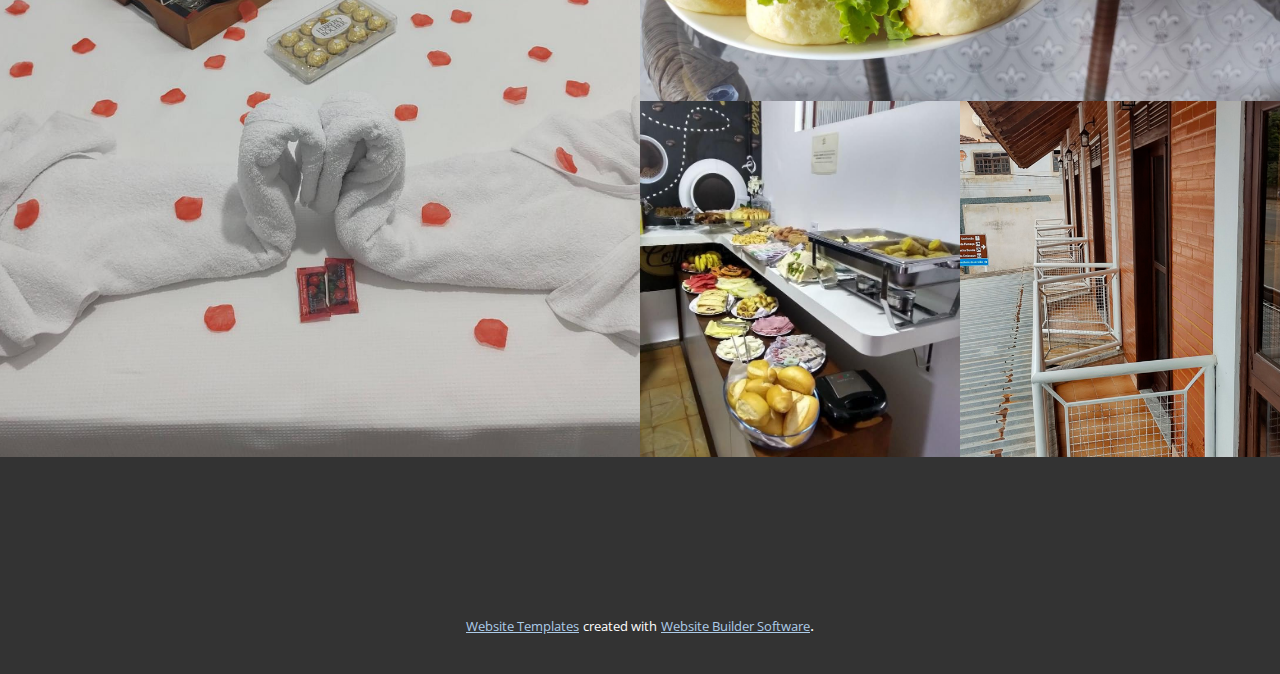
<file: Página-Inicial.html>
<!DOCTYPE html>
<html style="font-size: 16px;">
  <head>
    <meta name="viewport" content="width=device-width, initial-scale=1.0">
    <meta charset="utf-8">
    <meta name="keywords" content="One Step to Making a Good Start, Events of Healthy Food, Exclusive&nbsp;restaurant in Paris, the ultimate way to get amazing food from the best chefs in the city.&nbsp;Great atmosphere included., Exclusive&nbsp;restaurant in Paris, the ultimate way to get amazing food from the best chefs in the city.&nbsp;Great atmosphere included., Delicious From The Chef">
    <meta name="description" content="">
    <meta name="page_type" content="np-template-header-footer-from-plugin">
    <title>Página Inicial</title>
    <link rel="stylesheet" href="nicepage.css" media="screen">
<link rel="stylesheet" href="Página-Inicial.css" media="screen">
    <script class="u-script" type="text/javascript" src="jquery.js" defer=""></script>
    <script class="u-script" type="text/javascript" src="nicepage.js" defer=""></script>
    <meta name="generator" content="Nicepage 3.19.4, nicepage.com">
    
    
    <link id="u-theme-google-font" rel="stylesheet" href="https://fonts.googleapis.com/css?family=Roboto:100,100i,300,300i,400,400i,500,500i,700,700i,900,900i|Open+Sans:300,300i,400,400i,600,600i,700,700i,800,800i">
    <link id="u-page-google-font" rel="stylesheet" href="https://fonts.googleapis.com/css?family=Playfair+Display:400,400i,500,500i,600,600i,700,700i,800,800i,900,900i">
    
    
    
    
    
    
    <script type="application/ld+json">{
		"@context": "http://schema.org",
		"@type": "Organization",
		"name": "",
		"logo": "images/1.png"
}</script>
    <meta name="theme-color" content="#478ac9">
    <meta property="og:title" content="Página Inicial">
    <meta property="og:type" content="website">
  </head>
  <body class="u-body"><header class="u-clearfix u-header u-header" id="sec-524d"><div class="u-clearfix u-sheet u-sheet-1">
        <a href="https://nicepage.com" class="u-image u-logo u-image-1" data-image-width="1280" data-image-height="719">
          <img src="images/1.png" class="u-logo-image u-logo-image-1" data-image-width="136.7672">
        </a>
        <nav class="u-menu u-menu-dropdown u-offcanvas u-menu-1">
          <div class="menu-collapse" style="font-size: 1rem; letter-spacing: 0px;">
            <a class="u-button-style u-custom-left-right-menu-spacing u-custom-padding-bottom u-custom-top-bottom-menu-spacing u-nav-link u-text-active-palette-1-base u-text-hover-palette-2-base" href="#">
              <svg><use xmlns:xlink="http://www.w3.org/1999/xlink" xlink:href="#menu-hamburger"></use></svg>
              <svg version="1.1" xmlns="http://www.w3.org/2000/svg" xmlns:xlink="http://www.w3.org/1999/xlink"><defs><symbol id="menu-hamburger" viewBox="0 0 16 16" style="width: 16px; height: 16px;"><rect y="1" width="16" height="2"></rect><rect y="7" width="16" height="2"></rect><rect y="13" width="16" height="2"></rect>
</symbol>
</defs></svg>
            </a>
          </div>
          <div class="u-nav-container">
            <ul class="u-nav u-unstyled u-nav-1"><li class="u-nav-item"><a class="u-button-style u-nav-link u-text-active-palette-1-base u-text-hover-palette-2-base" href="Página-Inicial.html" style="padding: 10px 20px;">Página Inicial</a>
</li><li class="u-nav-item"><a class="u-button-style u-nav-link u-text-active-palette-1-base u-text-hover-palette-2-base" href="Sobre.html" style="padding: 10px 20px;">Sobre</a>
</li><li class="u-nav-item"><a class="u-button-style u-nav-link u-text-active-palette-1-base u-text-hover-palette-2-base" href="Contact.html" style="padding: 10px 20px;">Contact</a>
</li></ul>
          </div>
          <div class="u-nav-container-collapse">
            <div class="u-black u-container-style u-inner-container-layout u-opacity u-opacity-95 u-sidenav">
              <div class="u-sidenav-overflow">
                <div class="u-menu-close"></div>
                <ul class="u-align-center u-nav u-popupmenu-items u-unstyled u-nav-2"><li class="u-nav-item"><a class="u-button-style u-nav-link" href="Página-Inicial.html">Página Inicial</a>
</li><li class="u-nav-item"><a class="u-button-style u-nav-link" href="Sobre.html">Sobre</a>
</li><li class="u-nav-item"><a class="u-button-style u-nav-link" href="Contact.html">Contact</a>
</li></ul>
              </div>
            </div>
            <div class="u-black u-menu-overlay u-opacity u-opacity-70"></div>
          </div>
        </nav>
      </div></header>
    <section class="skrollable u-align-center u-clearfix u-image u-shading u-section-1" id="carousel_84a4" data-image-width="5184" data-image-height="3888">
      <div class="u-clearfix u-sheet u-sheet-1">
        <img src="images/2.png" alt="" class="u-image u-image-contain u-image-default u-image-1" data-image-width="1280" data-image-height="719">
        <h1 class="u-custom-font u-font-playfair-display u-text u-text-1">Um novo conceito em Hospedagem</h1>
        <p class="u-text u-text-2">A pousada rota do imperador conta com ......</p><span class="u-icon u-icon-circle u-text-white u-icon-1"><svg class="u-svg-link" preserveAspectRatio="xMidYMin slice" viewBox="0 0 490.677 490.677" style=""><use xmlns:xlink="http://www.w3.org/1999/xlink" xlink:href="#svg-536a"></use></svg><svg xmlns="http://www.w3.org/2000/svg" xmlns:xlink="http://www.w3.org/1999/xlink" version="1.1" xml:space="preserve" class="u-svg-content" viewBox="0 0 490.677 490.677" x="0px" y="0px" id="svg-536a" style="enable-background:new 0 0 490.677 490.677;"><g><g><path d="M489.272,37.339c-1.92-3.307-5.44-5.333-9.259-5.333H10.68c-3.819,0-7.339,2.027-9.259,5.333    c-1.899,3.307-1.899,7.36,0.021,10.667l234.667,405.333c1.899,3.307,5.419,5.333,9.237,5.333s7.339-2.027,9.237-5.333    L489.251,48.005C491.149,44.72,491.149,40.645,489.272,37.339z"></path>
</g>
</g></svg></span>
      </div>
    </section>
    <section class="u-align-center u-clearfix u-section-2" id="carousel_95de">
      <div class="u-clearfix u-sheet u-valign-middle-xs u-sheet-1">
        <h6 class="u-text u-text-default u-text-1">Mais Sobre a pousada<br>
        </h6>
        <h3 class="u-custom-font u-font-playfair-display u-text u-text-2">jfijdojigojfiogdfgddfgfdgdfgfijnsklmdçcxv jnugfdiovmkmnindfionk</h3>
      </div>
    </section>
    <section class="u-clearfix u-section-3" id="carousel_fea5">
      <div class="u-clearfix u-expanded-width u-layout-wrap u-layout-wrap-1">
        <div class="u-layout">
          <div class="u-layout-col">
            <div class="u-size-30">
              <div class="u-layout-row">
                <div class="u-container-style u-image u-layout-cell u-left-cell u-size-20 u-image-1" data-image-width="1040" data-image-height="780">
                  <div class="u-container-layout u-container-layout-1"></div>
                </div>
                <div class="u-container-style u-layout-cell u-size-20 u-layout-cell-2">
                  <div class="u-container-layout u-container-layout-2">
                    <h3 class="u-align-center u-custom-font u-font-playfair-display u-text u-text-1">Atendimento</h3>
                    <p class="u-align-center u-text u-text-2">Nossa pousada conta com um otimo atendimento para você.</p>
                  </div>
                </div>
                <div class="u-container-style u-image u-layout-cell u-right-cell u-size-20 u-image-2" data-image-width="960" data-image-height="1280">
                  <div class="u-container-layout u-container-layout-3"></div>
                </div>
              </div>
            </div>
            <div class="u-size-30">
              <div class="u-layout-row">
                <div class="u-container-style u-layout-cell u-left-cell u-size-20 u-layout-cell-4">
                  <div class="u-container-layout u-container-layout-4">
                    <h6 class="u-align-center u-text u-text-3">comunity</h6>
                    <h3 class="u-align-center u-custom-font u-font-playfair-display u-text u-text-4">Healthy food in social networks, with us interesting</h3>
                    <p class="u-align-center u-text u-text-5">Sample text. Click to select the text box. Click again or double click to start editing the text.</p>
                  </div>
                </div>
                <div class="u-container-style u-image u-layout-cell u-size-20 u-image-3" data-image-width="960" data-image-height="540">
                  <div class="u-container-layout u-container-layout-5"></div>
                </div>
                <div class="u-container-style u-layout-cell u-right-cell u-size-20 u-layout-cell-6">
                  <div class="u-container-layout u-container-layout-6">
                    <h6 class="u-align-center u-text u-text-6">philosophy</h6>
                    <h3 class="u-align-center u-custom-font u-font-playfair-display u-text u-text-7">Only the best food, the best musicians the best guests</h3>
                    <p class="u-align-center u-text u-text-8">Sample text. Click to select the text box. Click again or double click to start editing the text.</p>
                  </div>
                </div>
              </div>
            </div>
          </div>
        </div>
      </div>
    </section>
    <section id="carousel_be99" class="u-carousel u-slide u-block-08b8-1" data-u-ride="carousel" data-interval="5000">
      <ol class="u-absolute-hcenter u-carousel-indicators u-block-08b8-5">
        <li data-u-target="#carousel_be99" data-u-slide-to="0" class="u-active u-grey-30 u-shape-circle" style="width: 10px; height: 10px;"></li>
        <li data-u-target="#carousel_be99" class="u-grey-30 u-shape-circle" data-u-slide-to="1" style="width: 10px; height: 10px;"></li>
      </ol>
      <div class="u-carousel-inner" role="listbox">
        <div class="skrollable u-active u-align-center u-carousel-item u-clearfix u-image u-parallax u-shading u-section-4-1" src="" data-image-width="5184" data-image-height="3888">
          <div class="u-clearfix u-sheet u-valign-middle u-sheet-1">
            <h6 class="u-text u-text-default u-text-1">&nbsp;&nbsp;</h6>
            <h1 class="u-custom-font u-font-playfair-display u-text u-title u-text-2">......</h1>
          </div>
        </div>
        <div class="skrollable u-align-center u-carousel-item u-clearfix u-image u-parallax u-shading u-section-4-2" src="" data-image-width="1600" data-image-height="1200">
          <div class="u-clearfix u-sheet u-valign-middle u-sheet-1">
            <h6 class="u-text u-text-default u-text-1">&nbsp;&nbsp;</h6>
            <h1 class="u-custom-font u-font-playfair-display u-text u-text-default u-title u-text-2">...........</h1>
          </div>
        </div>
      </div>
      <a class="u-absolute-vcenter u-carousel-control u-carousel-control-prev u-text-body-alt-color u-block-08b8-3" href="#carousel_be99" role="button" data-u-slide="prev">
        <span aria-hidden="true">
          <svg viewBox="0 0 477.175 477.175"><path d="M145.188,238.575l215.5-215.5c5.3-5.3,5.3-13.8,0-19.1s-13.8-5.3-19.1,0l-225.1,225.1c-5.3,5.3-5.3,13.8,0,19.1l225.1,225
		c2.6,2.6,6.1,4,9.5,4s6.9-1.3,9.5-4c5.3-5.3,5.3-13.8,0-19.1L145.188,238.575z"></path></svg>
        </span>
        <span class="sr-only">
          <svg viewBox="0 0 477.175 477.175"><path d="M145.188,238.575l215.5-215.5c5.3-5.3,5.3-13.8,0-19.1s-13.8-5.3-19.1,0l-225.1,225.1c-5.3,5.3-5.3,13.8,0,19.1l225.1,225
		c2.6,2.6,6.1,4,9.5,4s6.9-1.3,9.5-4c5.3-5.3,5.3-13.8,0-19.1L145.188,238.575z"></path></svg>
        </span>
      </a>
      <a class="u-absolute-vcenter u-carousel-control u-carousel-control-next u-text-body-alt-color u-block-08b8-6" href="#carousel_be99" role="button" data-u-slide="next">
        <span aria-hidden="true">
          <svg viewBox="0 0 477.175 477.175"><path d="M360.731,229.075l-225.1-225.1c-5.3-5.3-13.8-5.3-19.1,0s-5.3,13.8,0,19.1l215.5,215.5l-215.5,215.5
		c-5.3,5.3-5.3,13.8,0,19.1c2.6,2.6,6.1,4,9.5,4c3.4,0,6.9-1.3,9.5-4l225.1-225.1C365.931,242.875,365.931,234.275,360.731,229.075z"></path></svg>
        </span>
        <span class="sr-only">
          <svg viewBox="0 0 477.175 477.175"><path d="M360.731,229.075l-225.1-225.1c-5.3-5.3-13.8-5.3-19.1,0s-5.3,13.8,0,19.1l215.5,215.5l-215.5,215.5
		c-5.3,5.3-5.3,13.8,0,19.1c2.6,2.6,6.1,4,9.5,4c3.4,0,6.9-1.3,9.5-4l225.1-225.1C365.931,242.875,365.931,234.275,360.731,229.075z"></path></svg>
        </span>
      </a>
    </section>
    <section class="u-clearfix u-section-5" id="carousel_3edf">
      <div class="u-clearfix u-expanded-width u-layout-wrap u-layout-wrap-1">
        <div class="u-layout">
          <div class="u-layout-row">
            <div class="u-size-30 u-size-60-md">
              <div class="u-layout-col">
                <div class="u-container-style u-image u-layout-cell u-left-cell u-size-60 u-image-1" data-image-width="4624" data-image-height="3460">
                  <div class="u-container-layout u-container-layout-1"></div>
                </div>
              </div>
            </div>
            <div class="u-size-30 u-size-60-md">
              <div class="u-layout-col">
                <div class="u-size-40">
                  <div class="u-layout-row">
                    <div class="u-container-style u-image u-layout-cell u-right-cell u-size-60 u-image-2" data-image-width="1600" data-image-height="1197">
                      <div class="u-container-layout u-container-layout-2"></div>
                    </div>
                  </div>
                </div>
                <div class="u-size-20">
                  <div class="u-layout-row">
                    <div class="u-container-style u-image u-layout-cell u-size-30 u-image-3" data-image-width="780" data-image-height="975">
                      <div class="u-container-layout u-container-layout-3"></div>
                    </div>
                    <div class="u-container-style u-image u-layout-cell u-right-cell u-size-30 u-image-4" data-image-width="1600" data-image-height="1197">
                      <div class="u-container-layout u-container-layout-4"></div>
                    </div>
                  </div>
                </div>
              </div>
            </div>
          </div>
        </div>
      </div>
    </section>
    
    
    <footer class="u-align-center u-clearfix u-footer u-grey-80 u-footer" id="sec-4eff"><div class="u-align-left u-clearfix u-sheet u-sheet-1"></div></footer>
    <section class="u-backlink u-clearfix u-grey-80">
      <a class="u-link" href="https://nicepage.com/website-templates" target="_blank">
        <span>Website Templates</span>
      </a>
      <p class="u-text">
        <span>created with</span>
      </p>
      <a class="u-link" href="https://nicepage.com/" target="_blank">
        <span>Website Builder Software</span>
      </a>. 
    </section><span style="height: 64px; width: 64px; margin-left: 0px; margin-right: auto; margin-top: 0px; right: 20px; bottom: 20px; box-shadow: 0 2px 8px 0 rgba(128,128,128,1);" class="u-back-to-top u-icon u-icon-circle u-opacity u-opacity-85 u-text-palette-1-base" data-href="#">
        <svg class="u-svg-link" preserveAspectRatio="xMidYMin slice" viewBox="0 0 551.13 551.13"><use xmlns:xlink="http://www.w3.org/1999/xlink" xlink:href="#svg-1d98"></use></svg>
        <svg class="u-svg-content" enable-background="new 0 0 551.13 551.13" viewBox="0 0 551.13 551.13" xmlns="http://www.w3.org/2000/svg" id="svg-1d98"><path d="m275.565 189.451 223.897 223.897h51.668l-275.565-275.565-275.565 275.565h51.668z"></path></svg>
    </span>
  </body>
</html>
</file>
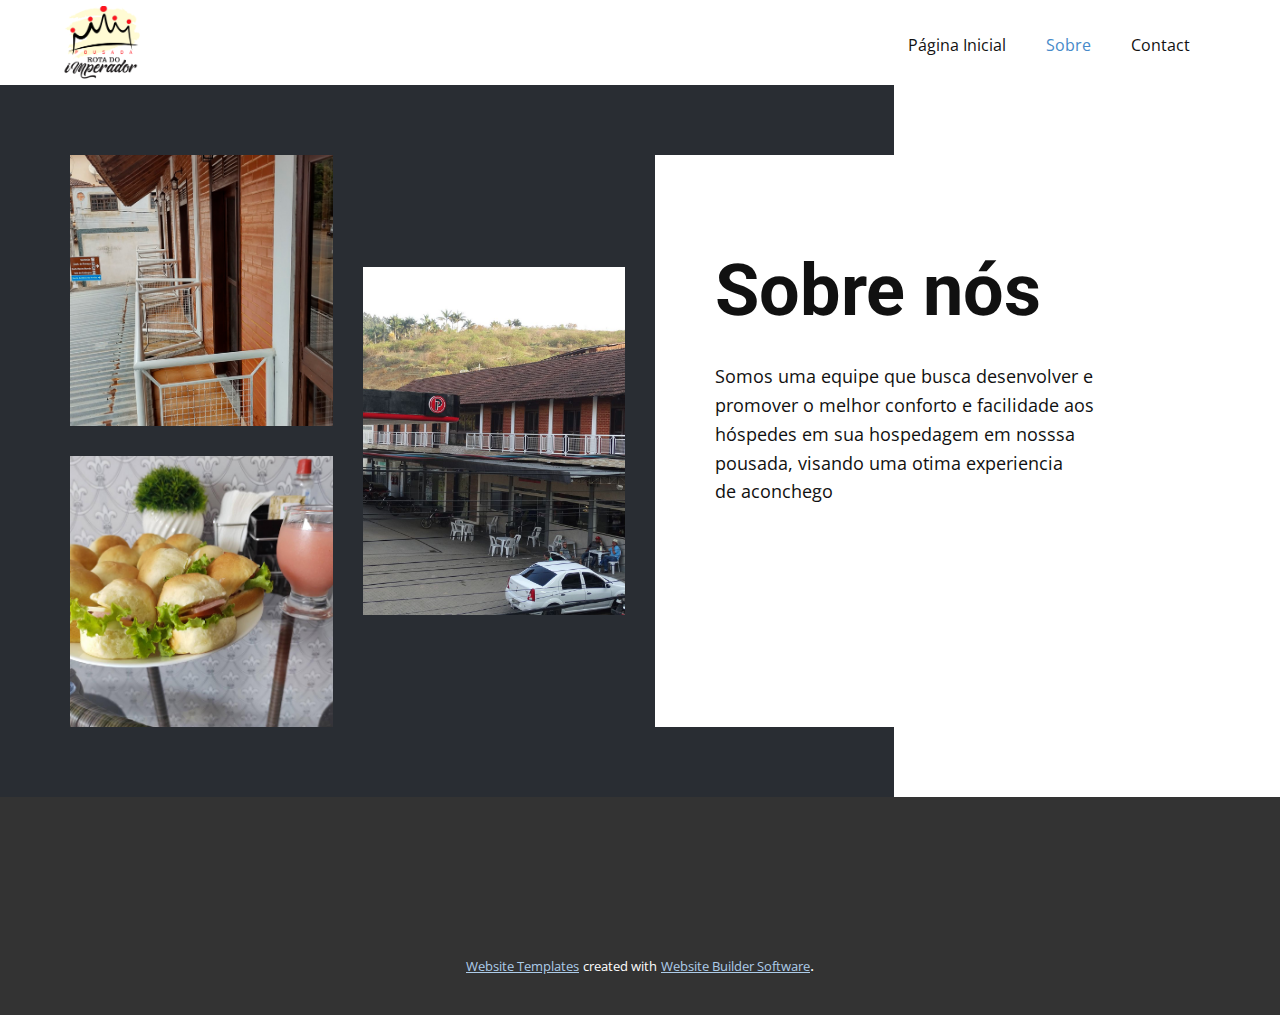
<file: Sobre.html>
<!DOCTYPE html>
<html style="font-size: 16px;">
  <head>
    <meta name="viewport" content="width=device-width, initial-scale=1.0">
    <meta charset="utf-8">
    <meta name="keywords" content="Sobre nós">
    <meta name="description" content="">
    <meta name="page_type" content="np-template-header-footer-from-plugin">
    <title>Sobre</title>
    <link rel="stylesheet" href="nicepage.css" media="screen">
<link rel="stylesheet" href="Sobre.css" media="screen">
    <script class="u-script" type="text/javascript" src="jquery.js" defer=""></script>
    <script class="u-script" type="text/javascript" src="nicepage.js" defer=""></script>
    <meta name="generator" content="Nicepage 3.19.4, nicepage.com">
    <link id="u-theme-google-font" rel="stylesheet" href="https://fonts.googleapis.com/css?family=Roboto:100,100i,300,300i,400,400i,500,500i,700,700i,900,900i|Open+Sans:300,300i,400,400i,600,600i,700,700i,800,800i">
    
    
    <script type="application/ld+json">{
		"@context": "http://schema.org",
		"@type": "Organization",
		"name": "",
		"logo": "images/1.png"
}</script>
    <meta name="theme-color" content="#478ac9">
    <meta property="og:title" content="Sobre">
    <meta property="og:type" content="website">
  </head>
  <body class="u-body"><header class="u-clearfix u-header u-header" id="sec-524d"><div class="u-clearfix u-sheet u-sheet-1">
        <a href="https://nicepage.com" class="u-image u-logo u-image-1" data-image-width="1280" data-image-height="719">
          <img src="images/1.png" class="u-logo-image u-logo-image-1" data-image-width="136.7672">
        </a>
        <nav class="u-menu u-menu-dropdown u-offcanvas u-menu-1">
          <div class="menu-collapse" style="font-size: 1rem; letter-spacing: 0px;">
            <a class="u-button-style u-custom-left-right-menu-spacing u-custom-padding-bottom u-custom-top-bottom-menu-spacing u-nav-link u-text-active-palette-1-base u-text-hover-palette-2-base" href="#">
              <svg><use xmlns:xlink="http://www.w3.org/1999/xlink" xlink:href="#menu-hamburger"></use></svg>
              <svg version="1.1" xmlns="http://www.w3.org/2000/svg" xmlns:xlink="http://www.w3.org/1999/xlink"><defs><symbol id="menu-hamburger" viewBox="0 0 16 16" style="width: 16px; height: 16px;"><rect y="1" width="16" height="2"></rect><rect y="7" width="16" height="2"></rect><rect y="13" width="16" height="2"></rect>
</symbol>
</defs></svg>
            </a>
          </div>
          <div class="u-nav-container">
            <ul class="u-nav u-unstyled u-nav-1"><li class="u-nav-item"><a class="u-button-style u-nav-link u-text-active-palette-1-base u-text-hover-palette-2-base" href="Página-Inicial.html" style="padding: 10px 20px;">Página Inicial</a>
</li><li class="u-nav-item"><a class="u-button-style u-nav-link u-text-active-palette-1-base u-text-hover-palette-2-base" href="Sobre.html" style="padding: 10px 20px;">Sobre</a>
</li><li class="u-nav-item"><a class="u-button-style u-nav-link u-text-active-palette-1-base u-text-hover-palette-2-base" href="Contact.html" style="padding: 10px 20px;">Contact</a>
</li></ul>
          </div>
          <div class="u-nav-container-collapse">
            <div class="u-black u-container-style u-inner-container-layout u-opacity u-opacity-95 u-sidenav">
              <div class="u-sidenav-overflow">
                <div class="u-menu-close"></div>
                <ul class="u-align-center u-nav u-popupmenu-items u-unstyled u-nav-2"><li class="u-nav-item"><a class="u-button-style u-nav-link" href="Página-Inicial.html">Página Inicial</a>
</li><li class="u-nav-item"><a class="u-button-style u-nav-link" href="Sobre.html">Sobre</a>
</li><li class="u-nav-item"><a class="u-button-style u-nav-link" href="Contact.html">Contact</a>
</li></ul>
              </div>
            </div>
            <div class="u-black u-menu-overlay u-opacity u-opacity-70"></div>
          </div>
        </nav>
      </div></header>
    <section class="u-clearfix u-section-1" id="carousel_e39f">
      <div class="u-expanded-height u-palette-5-dark-3 u-shape u-shape-rectangle u-shape-1"></div>
      <div class="u-clearfix u-sheet u-sheet-1">
        <div class="u-clearfix u-expanded-width u-gutter-30 u-layout-wrap u-layout-wrap-1">
          <div class="u-gutter-0 u-layout">
            <div class="u-layout-row">
              <div class="u-size-15 u-size-60-md">
                <div class="u-layout-col">
                  <div class="u-container-style u-image u-layout-cell u-left-cell u-size-30 u-image-1" data-image-width="1600" data-image-height="1197">
                    <div class="u-container-layout"></div>
                  </div>
                  <div class="u-container-style u-image u-layout-cell u-left-cell u-size-30 u-image-2" data-image-width="1600" data-image-height="1197">
                    <div class="u-container-layout"></div>
                  </div>
                </div>
              </div>
              <div class="u-size-15 u-size-30-md">
                <div class="u-layout-row">
                  <div class="u-container-style u-layout-cell u-size-60 u-layout-cell-3">
                    <div class="u-container-layout u-valign-middle">
                      <img class="u-expanded-width u-image u-image-3" src="images/DSC00008.JPG" data-image-width="1600" data-image-height="1200">
                    </div>
                  </div>
                </div>
              </div>
              <div class="u-size-30 u-size-30-md">
                <div class="u-layout-row">
                  <div class="u-container-style u-layout-cell u-right-cell u-size-60 u-white u-layout-cell-4">
                    <div class="u-container-layout u-container-layout-4">
                      <h1 class="u-text u-text-body-color u-title u-text-1">Sobre nós</h1>
                      <p class="u-large-text u-text u-text-variant u-text-2">Somos uma equipe que busca desenvolver e promover o melhor conforto e facilidade aos hóspedes em sua hospedagem em nosssa pousada, visando uma otima experiencia de&nbsp;aconchego</p>
                    </div>
                  </div>
                </div>
              </div>
            </div>
          </div>
        </div>
      </div>
    </section>
    
    
    <footer class="u-align-center u-clearfix u-footer u-grey-80 u-footer" id="sec-4eff"><div class="u-align-left u-clearfix u-sheet u-sheet-1"></div></footer>
    <section class="u-backlink u-clearfix u-grey-80">
      <a class="u-link" href="https://nicepage.com/website-templates" target="_blank">
        <span>Website Templates</span>
      </a>
      <p class="u-text">
        <span>created with</span>
      </p>
      <a class="u-link" href="https://nicepage.com/" target="_blank">
        <span>Website Builder Software</span>
      </a>. 
    </section>
  </body>
</html>
</file>
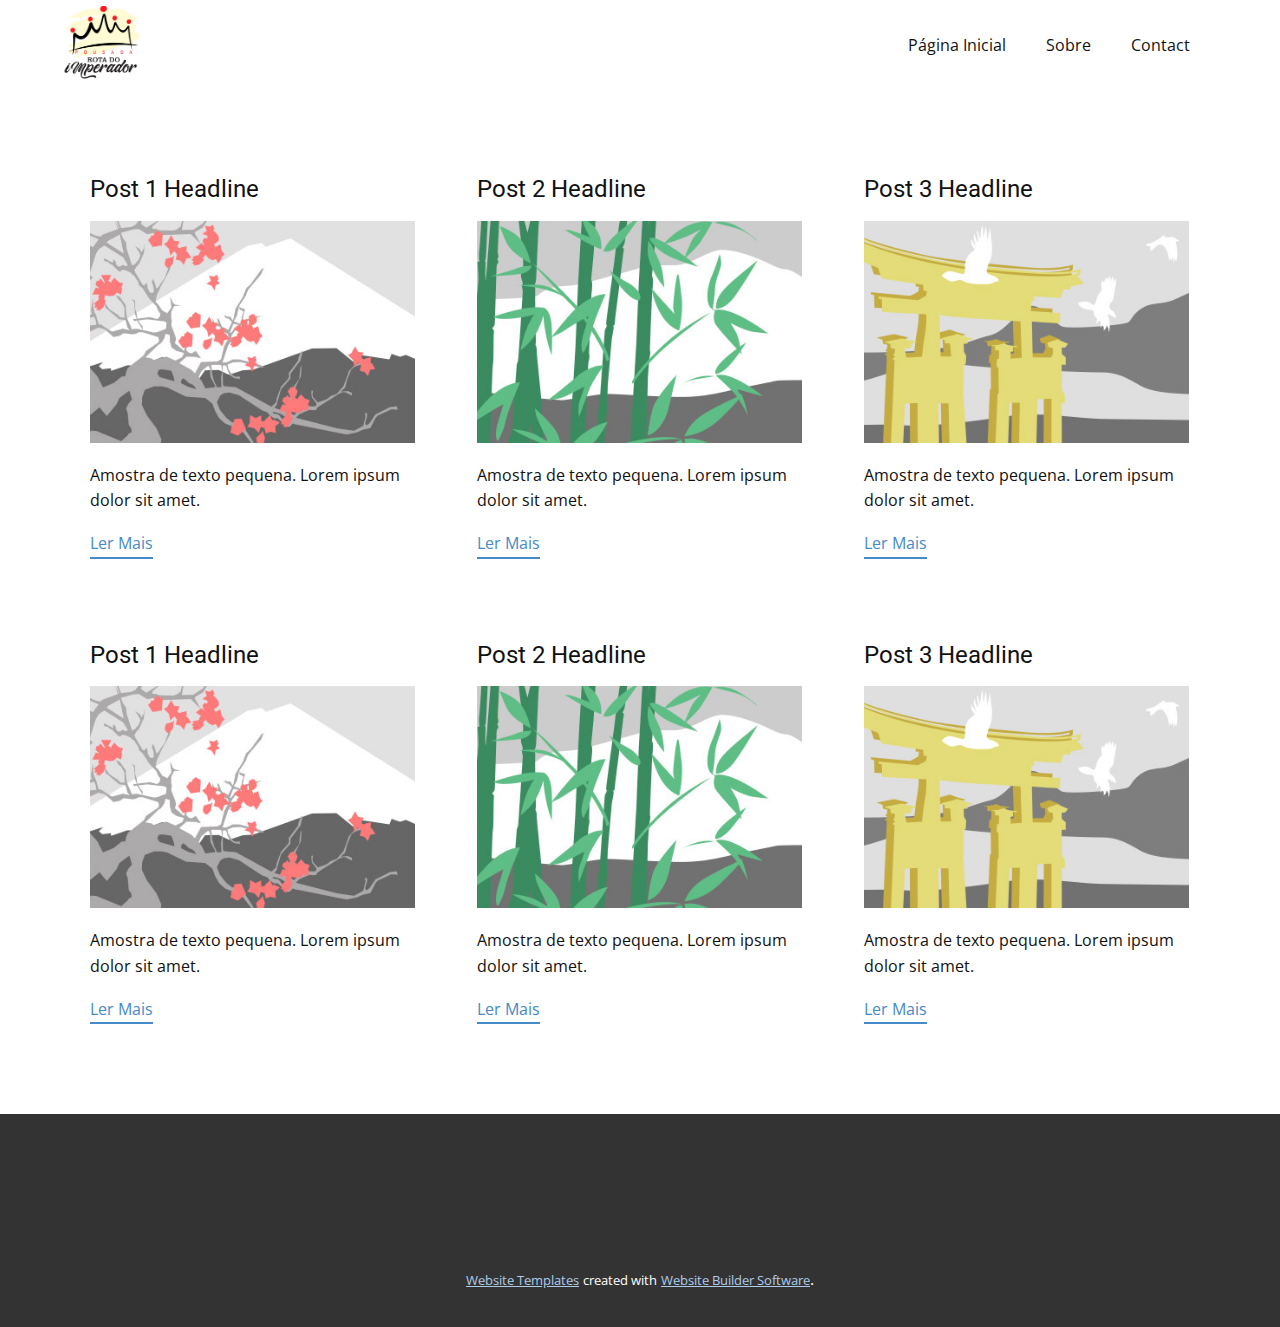
<file: blog/blog.html>
<html style="font-size: 16px;"><head>
    <meta name="viewport" content="width=device-width, initial-scale=1.0">
    <meta charset="utf-8">
    <meta name="keywords" content="">
    <meta name="description" content="">
    <meta name="page_type" content="np-template-header-footer-from-plugin">
    <title>Blog Template</title>
    <link rel="stylesheet" href="../nicepage.css" media="screen">
<link rel="stylesheet" href="../Blog-Template.css" media="screen">
    <script class="u-script" type="text/javascript" src="../jquery.js" defer=""></script>
    <script class="u-script" type="text/javascript" src="../nicepage.js" defer=""></script>
    <meta name="generator" content="Nicepage 3.19.4, nicepage.com">
    <link id="u-theme-google-font" rel="stylesheet" href="https://fonts.googleapis.com/css?family=Roboto:100,100i,300,300i,400,400i,500,500i,700,700i,900,900i|Open+Sans:300,300i,400,400i,600,600i,700,700i,800,800i">
    
    
    <script type="application/ld+json">{
		"@context": "http://schema.org",
		"@type": "Organization",
		"name": "",
		"logo": "images/1.png"
}</script>
    <meta name="theme-color" content="#478ac9">
    <meta property="og:title" content="Blog Template">
    <meta property="og:type" content="website">
  </head>
  <body class="u-body"><header class="u-clearfix u-header u-header" id="sec-524d"><div class="u-clearfix u-sheet u-sheet-1">
        <a href="https://nicepage.com" class="u-image u-logo u-image-1" data-image-width="1280" data-image-height="719">
          <img src="../images/1.png" class="u-logo-image u-logo-image-1" data-image-width="136.7672">
        </a>
        <nav class="u-menu u-menu-dropdown u-offcanvas u-menu-1">
          <div class="menu-collapse" style="font-size: 1rem; letter-spacing: 0px;">
            <a class="u-button-style u-custom-left-right-menu-spacing u-custom-padding-bottom u-custom-top-bottom-menu-spacing u-nav-link u-text-active-palette-1-base u-text-hover-palette-2-base" href="#">
              <svg><use xmlns:xlink="http://www.w3.org/1999/xlink" xlink:href="#menu-hamburger"></use></svg>
              <svg version="1.1" xmlns="http://www.w3.org/2000/svg" xmlns:xlink="http://www.w3.org/1999/xlink"><defs><symbol id="menu-hamburger" viewBox="0 0 16 16" style="width: 16px; height: 16px;"><rect y="1" width="16" height="2"></rect><rect y="7" width="16" height="2"></rect><rect y="13" width="16" height="2"></rect>
</symbol>
</defs></svg>
            </a>
          </div>
          <div class="u-nav-container">
            <ul class="u-nav u-unstyled u-nav-1"><li class="u-nav-item"><a class="u-button-style u-nav-link u-text-active-palette-1-base u-text-hover-palette-2-base" href="../Página-Inicial.html" style="padding: 10px 20px;">Página Inicial</a>
</li><li class="u-nav-item"><a class="u-button-style u-nav-link u-text-active-palette-1-base u-text-hover-palette-2-base" href="../Sobre.html" style="padding: 10px 20px;">Sobre</a>
</li><li class="u-nav-item"><a class="u-button-style u-nav-link u-text-active-palette-1-base u-text-hover-palette-2-base" href="../Contact.html" style="padding: 10px 20px;">Contact</a>
</li></ul>
          </div>
          <div class="u-nav-container-collapse">
            <div class="u-black u-container-style u-inner-container-layout u-opacity u-opacity-95 u-sidenav">
              <div class="u-sidenav-overflow">
                <div class="u-menu-close"></div>
                <ul class="u-align-center u-nav u-popupmenu-items u-unstyled u-nav-2"><li class="u-nav-item"><a class="u-button-style u-nav-link" href="../Página-Inicial.html">Página Inicial</a>
</li><li class="u-nav-item"><a class="u-button-style u-nav-link" href="../Sobre.html">Sobre</a>
</li><li class="u-nav-item"><a class="u-button-style u-nav-link" href="../Contact.html">Contact</a>
</li></ul>
              </div>
            </div>
            <div class="u-black u-menu-overlay u-opacity u-opacity-70"></div>
          </div>
        </nav>
      </div></header>
    <section class="u-clearfix u-section-1" id="sec-e243">
      <div class="u-clearfix u-sheet u-valign-middle u-sheet-1"><!--blog--><!--blog_options_json--><!--{"type":"Recent","source":"","tags":"","count":""}--><!--/blog_options_json-->
        <div class="u-blog u-expanded-width u-repeater u-repeater-1"><!--blog_post-->
          <div class="u-blog-post u-container-style u-repeater-item u-white u-repeater-item-1">
            <div class="u-container-layout u-similar-container u-valign-top u-container-layout-1"><!--blog_post_header-->
              <h4 class="u-blog-control u-text u-text-1">
                <a class="u-post-header-link" href="../blog/post.html"><!--blog_post_header_content-->Post 1 Headline<!--/blog_post_header_content--></a>
              </h4><!--/blog_post_header--><!--blog_post_image-->
              <a class="u-post-header-link" href="../blog/post.html"><img alt="" class="u-blog-control u-expanded-width u-image u-image-default u-image-1" src="[data-uri]"></a><!--/blog_post_image--><!--blog_post_content-->
              <div class="u-blog-control u-post-content u-text u-text-2 fr-view">Amostra de texto pequena. Lorem ipsum dolor sit amet.</div><!--/blog_post_content--><!--blog_post_readmore-->
              <a href="../blog/post.html" class="u-blog-control u-border-2 u-border-palette-1-base u-btn u-btn-rectangle u-button-style u-none u-btn-1"><!--blog_post_readmore_content-->Ler Mais<!--/blog_post_readmore_content--></a><!--/blog_post_readmore-->
            </div>
          </div><div class="u-blog-post u-container-style u-repeater-item u-video-cover u-white">
            <div class="u-container-layout u-similar-container u-valign-top u-container-layout-2"><!--blog_post_header-->
              <h4 class="u-blog-control u-text u-text-3">
                <a class="u-post-header-link" href="../blog/post-1.html"><!--blog_post_header_content-->Post 2 Headline<!--/blog_post_header_content--></a>
              </h4><!--/blog_post_header--><!--blog_post_image-->
              <a class="u-post-header-link" href="../blog/post-1.html"><img alt="" class="u-blog-control u-expanded-width u-image u-image-default u-image-2" src="[data-uri]"></a><!--/blog_post_image--><!--blog_post_content-->
              <div class="u-blog-control u-post-content u-text u-text-4 fr-view">Amostra de texto pequena. Lorem ipsum dolor sit amet.</div><!--/blog_post_content--><!--blog_post_readmore-->
              <a href="../blog/post-1.html" class="u-blog-control u-border-2 u-border-palette-1-base u-btn u-btn-rectangle u-button-style u-none u-btn-2"><!--blog_post_readmore_content-->Ler Mais<!--/blog_post_readmore_content--></a><!--/blog_post_readmore-->
            </div>
          </div><div class="u-blog-post u-container-style u-repeater-item u-video-cover u-white">
            <div class="u-container-layout u-similar-container u-valign-top u-container-layout-3"><!--blog_post_header-->
              <h4 class="u-blog-control u-text u-text-5">
                <a class="u-post-header-link" href="../blog/post-2.html"><!--blog_post_header_content-->Post 3 Headline<!--/blog_post_header_content--></a>
              </h4><!--/blog_post_header--><!--blog_post_image-->
              <a class="u-post-header-link" href="../blog/post-2.html"><img alt="" class="u-blog-control u-expanded-width u-image u-image-default u-image-3" src="[data-uri]"></a><!--/blog_post_image--><!--blog_post_content-->
              <div class="u-blog-control u-post-content u-text u-text-6 fr-view">Amostra de texto pequena. Lorem ipsum dolor sit amet.</div><!--/blog_post_content--><!--blog_post_readmore-->
              <a href="../blog/post-2.html" class="u-blog-control u-border-2 u-border-palette-1-base u-btn u-btn-rectangle u-button-style u-none u-btn-3"><!--blog_post_readmore_content-->Ler Mais<!--/blog_post_readmore_content--></a><!--/blog_post_readmore-->
            </div>
          </div><div class="u-blog-post u-container-style u-repeater-item u-white u-repeater-item-1">
            <div class="u-container-layout u-similar-container u-valign-top u-container-layout-1"><!--blog_post_header-->
              <h4 class="u-blog-control u-text u-text-1">
                <a class="u-post-header-link" href="../blog/post-3.html"><!--blog_post_header_content-->Post 1 Headline<!--/blog_post_header_content--></a>
              </h4><!--/blog_post_header--><!--blog_post_image-->
              <a class="u-post-header-link" href="../blog/post-3.html"><img alt="" class="u-blog-control u-expanded-width u-image u-image-default u-image-1" src="[data-uri]"></a><!--/blog_post_image--><!--blog_post_content-->
              <div class="u-blog-control u-post-content u-text u-text-2 fr-view">Amostra de texto pequena. Lorem ipsum dolor sit amet.</div><!--/blog_post_content--><!--blog_post_readmore-->
              <a href="../blog/post-3.html" class="u-blog-control u-border-2 u-border-palette-1-base u-btn u-btn-rectangle u-button-style u-none u-btn-1"><!--blog_post_readmore_content-->Ler Mais<!--/blog_post_readmore_content--></a><!--/blog_post_readmore-->
            </div>
          </div><div class="u-blog-post u-container-style u-repeater-item u-video-cover u-white">
            <div class="u-container-layout u-similar-container u-valign-top u-container-layout-2"><!--blog_post_header-->
              <h4 class="u-blog-control u-text u-text-3">
                <a class="u-post-header-link" href="../blog/post-4.html"><!--blog_post_header_content-->Post 2 Headline<!--/blog_post_header_content--></a>
              </h4><!--/blog_post_header--><!--blog_post_image-->
              <a class="u-post-header-link" href="../blog/post-4.html"><img alt="" class="u-blog-control u-expanded-width u-image u-image-default u-image-2" src="[data-uri]"></a><!--/blog_post_image--><!--blog_post_content-->
              <div class="u-blog-control u-post-content u-text u-text-4 fr-view">Amostra de texto pequena. Lorem ipsum dolor sit amet.</div><!--/blog_post_content--><!--blog_post_readmore-->
              <a href="../blog/post-4.html" class="u-blog-control u-border-2 u-border-palette-1-base u-btn u-btn-rectangle u-button-style u-none u-btn-2"><!--blog_post_readmore_content-->Ler Mais<!--/blog_post_readmore_content--></a><!--/blog_post_readmore-->
            </div>
          </div><div class="u-blog-post u-container-style u-repeater-item u-video-cover u-white">
            <div class="u-container-layout u-similar-container u-valign-top u-container-layout-3"><!--blog_post_header-->
              <h4 class="u-blog-control u-text u-text-5">
                <a class="u-post-header-link" href="../blog/post-5.html"><!--blog_post_header_content-->Post 3 Headline<!--/blog_post_header_content--></a>
              </h4><!--/blog_post_header--><!--blog_post_image-->
              <a class="u-post-header-link" href="../blog/post-5.html"><img alt="" class="u-blog-control u-expanded-width u-image u-image-default u-image-3" src="[data-uri]"></a><!--/blog_post_image--><!--blog_post_content-->
              <div class="u-blog-control u-post-content u-text u-text-6 fr-view">Amostra de texto pequena. Lorem ipsum dolor sit amet.</div><!--/blog_post_content--><!--blog_post_readmore-->
              <a href="../blog/post-5.html" class="u-blog-control u-border-2 u-border-palette-1-base u-btn u-btn-rectangle u-button-style u-none u-btn-3"><!--blog_post_readmore_content-->Ler Mais<!--/blog_post_readmore_content--></a><!--/blog_post_readmore-->
            </div>
          </div><!--/blog_post--><!--blog_post-->
          <!--/blog_post--><!--blog_post-->
          <!--/blog_post-->
        </div><!--/blog-->
      </div>
    </section>
    
    
    <footer class="u-align-center u-clearfix u-footer u-grey-80 u-footer" id="sec-4eff"><div class="u-align-left u-clearfix u-sheet u-sheet-1"></div></footer>
    <section class="u-backlink u-clearfix u-grey-80">
      <a class="u-link" href="https://nicepage.com/website-templates" target="_blank">
        <span>Website Templates</span>
      </a>
      <p class="u-text">
        <span>created with</span>
      </p>
      <a class="u-link" href="https://nicepage.com/" target="_blank">
        <span>Website Builder Software</span>
      </a>. 
    </section>
  
</body></html>
</file>
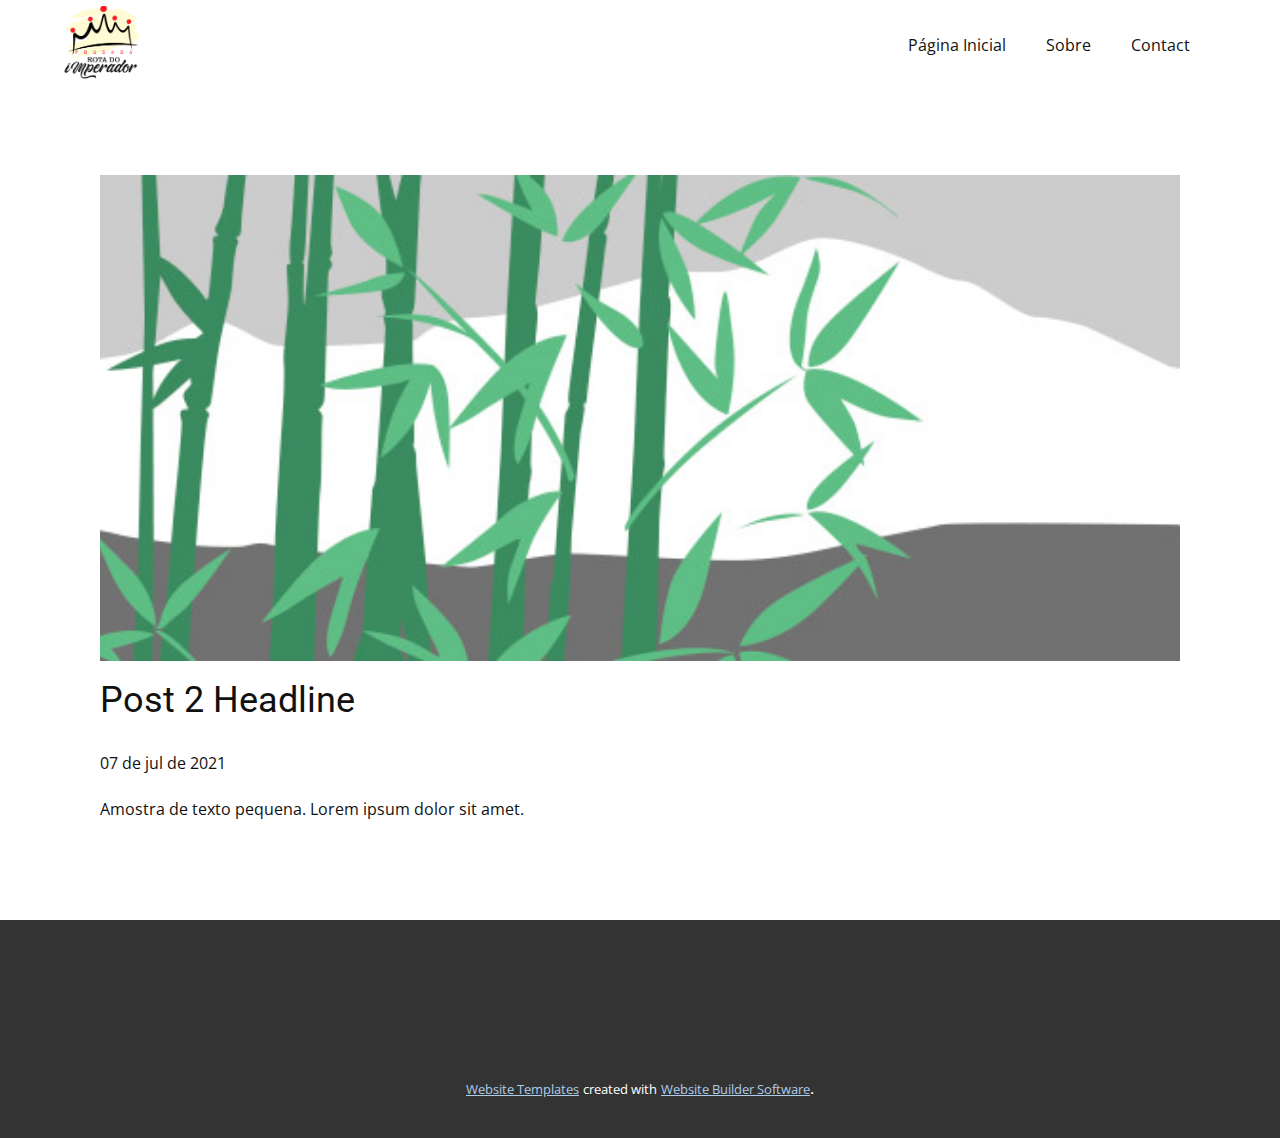
<file: blog/post-1.html>
<!doctype html>
<html style="font-size: 16px;"><head>
    <meta name="viewport" content="width=device-width, initial-scale=1.0">
    <meta charset="utf-8">
    <meta name="keywords" content="Post 1 Headline">
    <meta name="description" content="">
    <meta name="page_type" content="np-template-header-footer-from-plugin">
    <title>Post 2 Headline</title>
    <link rel="stylesheet" href="../nicepage.css" media="screen">
<link rel="stylesheet" href="../Post-Template.css" media="screen">
    <script class="u-script" type="text/javascript" src="../jquery.js" defer=""></script>
    <script class="u-script" type="text/javascript" src="../nicepage.js" defer=""></script>
    <meta name="generator" content="Nicepage 3.19.4, nicepage.com">
    <link id="u-theme-google-font" rel="stylesheet" href="https://fonts.googleapis.com/css?family=Roboto:100,100i,300,300i,400,400i,500,500i,700,700i,900,900i|Open+Sans:300,300i,400,400i,600,600i,700,700i,800,800i">
    
    
    <script type="application/ld+json">{
		"@context": "http://schema.org",
		"@type": "Organization",
		"name": "",
		"logo": "images/1.png"
}</script>
    <meta name="theme-color" content="#478ac9">
    <meta property="og:title" content="Post Template">
    <meta property="og:type" content="website">
  </head>
  <body class="u-body"><header class="u-clearfix u-header u-header" id="sec-524d"><div class="u-clearfix u-sheet u-sheet-1">
        <a href="https://nicepage.com" class="u-image u-logo u-image-1" data-image-width="1280" data-image-height="719">
          <img src="../images/1.png" class="u-logo-image u-logo-image-1" data-image-width="136.7672">
        </a>
        <nav class="u-menu u-menu-dropdown u-offcanvas u-menu-1">
          <div class="menu-collapse" style="font-size: 1rem; letter-spacing: 0px;">
            <a class="u-button-style u-custom-left-right-menu-spacing u-custom-padding-bottom u-custom-top-bottom-menu-spacing u-nav-link u-text-active-palette-1-base u-text-hover-palette-2-base" href="#">
              <svg><use xmlns:xlink="http://www.w3.org/1999/xlink" xlink:href="#menu-hamburger"></use></svg>
              <svg version="1.1" xmlns="http://www.w3.org/2000/svg" xmlns:xlink="http://www.w3.org/1999/xlink"><defs><symbol id="menu-hamburger" viewBox="0 0 16 16" style="width: 16px; height: 16px;"><rect y="1" width="16" height="2"></rect><rect y="7" width="16" height="2"></rect><rect y="13" width="16" height="2"></rect>
</symbol>
</defs></svg>
            </a>
          </div>
          <div class="u-nav-container">
            <ul class="u-nav u-unstyled u-nav-1"><li class="u-nav-item"><a class="u-button-style u-nav-link u-text-active-palette-1-base u-text-hover-palette-2-base" href="../Página-Inicial.html" style="padding: 10px 20px;">Página Inicial</a>
</li><li class="u-nav-item"><a class="u-button-style u-nav-link u-text-active-palette-1-base u-text-hover-palette-2-base" href="../Sobre.html" style="padding: 10px 20px;">Sobre</a>
</li><li class="u-nav-item"><a class="u-button-style u-nav-link u-text-active-palette-1-base u-text-hover-palette-2-base" href="../Contact.html" style="padding: 10px 20px;">Contact</a>
</li></ul>
          </div>
          <div class="u-nav-container-collapse">
            <div class="u-black u-container-style u-inner-container-layout u-opacity u-opacity-95 u-sidenav">
              <div class="u-sidenav-overflow">
                <div class="u-menu-close"></div>
                <ul class="u-align-center u-nav u-popupmenu-items u-unstyled u-nav-2"><li class="u-nav-item"><a class="u-button-style u-nav-link" href="../Página-Inicial.html">Página Inicial</a>
</li><li class="u-nav-item"><a class="u-button-style u-nav-link" href="../Sobre.html">Sobre</a>
</li><li class="u-nav-item"><a class="u-button-style u-nav-link" href="../Contact.html">Contact</a>
</li></ul>
              </div>
            </div>
            <div class="u-black u-menu-overlay u-opacity u-opacity-70"></div>
          </div>
        </nav>
      </div></header>
    <section class="u-align-center u-clearfix u-section-1" id="sec-1415">
      <div class="u-clearfix u-sheet u-valign-middle-md u-valign-middle-sm u-valign-middle-xs u-sheet-1"><!--post_details--><!--post_details_options_json--><!--{"source":""}--><!--/post_details_options_json--><!--blog_post-->
        <div class="u-container-style u-expanded-width u-post-details u-post-details-1">
          <div class="u-container-layout u-valign-middle u-container-layout-1"><!--blog_post_image-->
            <img alt="" class="u-blog-control u-expanded-width u-image u-image-default u-image-1" src="[data-uri]"><!--/blog_post_image--><!--blog_post_header-->
            <h2 class="u-blog-control u-text u-text-1">Post 2 Headline</h2><!--/blog_post_header--><!--blog_post_metadata-->
            <div class="u-blog-control u-metadata u-metadata-1"><!--blog_post_metadata_date-->
              <span class="u-meta-date u-meta-icon">07 de jul de 2021</span><!--/blog_post_metadata_date--><!--blog_post_metadata_category-->
              <!--/blog_post_metadata_category--><!--blog_post_metadata_comments-->
              <!--/blog_post_metadata_comments-->
            </div><!--/blog_post_metadata--><!--blog_post_content-->
            <div class="u-align-justify u-blog-control u-post-content u-text u-text-2 fr-view">
  Amostra de texto pequena. Lorem ipsum dolor sit amet.
  </div><!--/blog_post_content-->
          </div>
        </div><!--/blog_post--><!--/post_details-->
      </div>
    </section>
    
    
    <footer class="u-align-center u-clearfix u-footer u-grey-80 u-footer" id="sec-4eff"><div class="u-align-left u-clearfix u-sheet u-sheet-1"></div></footer>
    <section class="u-backlink u-clearfix u-grey-80">
      <a class="u-link" href="https://nicepage.com/website-templates" target="_blank">
        <span>Website Templates</span>
      </a>
      <p class="u-text">
        <span>created with</span>
      </p>
      <a class="u-link" href="https://nicepage.com/" target="_blank">
        <span>Website Builder Software</span>
      </a>. 
    </section>
  
</body></html>
</file>
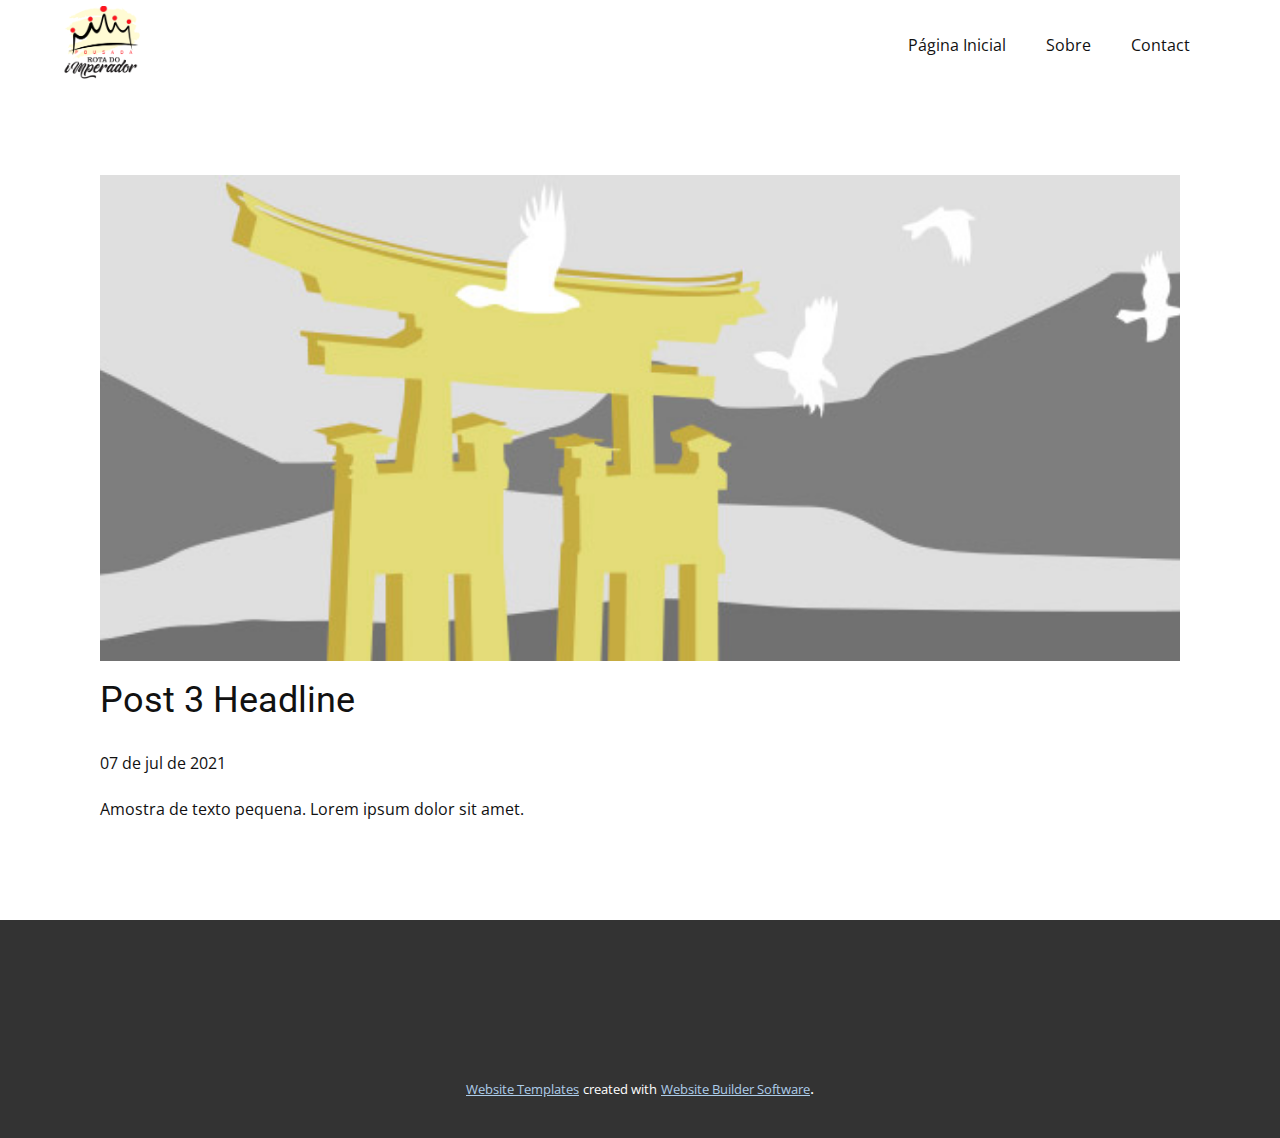
<file: blog/post-2.html>
<!doctype html>
<html style="font-size: 16px;"><head>
    <meta name="viewport" content="width=device-width, initial-scale=1.0">
    <meta charset="utf-8">
    <meta name="keywords" content="Post 1 Headline">
    <meta name="description" content="">
    <meta name="page_type" content="np-template-header-footer-from-plugin">
    <title>Post 3 Headline</title>
    <link rel="stylesheet" href="../nicepage.css" media="screen">
<link rel="stylesheet" href="../Post-Template.css" media="screen">
    <script class="u-script" type="text/javascript" src="../jquery.js" defer=""></script>
    <script class="u-script" type="text/javascript" src="../nicepage.js" defer=""></script>
    <meta name="generator" content="Nicepage 3.19.4, nicepage.com">
    <link id="u-theme-google-font" rel="stylesheet" href="https://fonts.googleapis.com/css?family=Roboto:100,100i,300,300i,400,400i,500,500i,700,700i,900,900i|Open+Sans:300,300i,400,400i,600,600i,700,700i,800,800i">
    
    
    <script type="application/ld+json">{
		"@context": "http://schema.org",
		"@type": "Organization",
		"name": "",
		"logo": "images/1.png"
}</script>
    <meta name="theme-color" content="#478ac9">
    <meta property="og:title" content="Post Template">
    <meta property="og:type" content="website">
  </head>
  <body class="u-body"><header class="u-clearfix u-header u-header" id="sec-524d"><div class="u-clearfix u-sheet u-sheet-1">
        <a href="https://nicepage.com" class="u-image u-logo u-image-1" data-image-width="1280" data-image-height="719">
          <img src="../images/1.png" class="u-logo-image u-logo-image-1" data-image-width="136.7672">
        </a>
        <nav class="u-menu u-menu-dropdown u-offcanvas u-menu-1">
          <div class="menu-collapse" style="font-size: 1rem; letter-spacing: 0px;">
            <a class="u-button-style u-custom-left-right-menu-spacing u-custom-padding-bottom u-custom-top-bottom-menu-spacing u-nav-link u-text-active-palette-1-base u-text-hover-palette-2-base" href="#">
              <svg><use xmlns:xlink="http://www.w3.org/1999/xlink" xlink:href="#menu-hamburger"></use></svg>
              <svg version="1.1" xmlns="http://www.w3.org/2000/svg" xmlns:xlink="http://www.w3.org/1999/xlink"><defs><symbol id="menu-hamburger" viewBox="0 0 16 16" style="width: 16px; height: 16px;"><rect y="1" width="16" height="2"></rect><rect y="7" width="16" height="2"></rect><rect y="13" width="16" height="2"></rect>
</symbol>
</defs></svg>
            </a>
          </div>
          <div class="u-nav-container">
            <ul class="u-nav u-unstyled u-nav-1"><li class="u-nav-item"><a class="u-button-style u-nav-link u-text-active-palette-1-base u-text-hover-palette-2-base" href="../Página-Inicial.html" style="padding: 10px 20px;">Página Inicial</a>
</li><li class="u-nav-item"><a class="u-button-style u-nav-link u-text-active-palette-1-base u-text-hover-palette-2-base" href="../Sobre.html" style="padding: 10px 20px;">Sobre</a>
</li><li class="u-nav-item"><a class="u-button-style u-nav-link u-text-active-palette-1-base u-text-hover-palette-2-base" href="../Contact.html" style="padding: 10px 20px;">Contact</a>
</li></ul>
          </div>
          <div class="u-nav-container-collapse">
            <div class="u-black u-container-style u-inner-container-layout u-opacity u-opacity-95 u-sidenav">
              <div class="u-sidenav-overflow">
                <div class="u-menu-close"></div>
                <ul class="u-align-center u-nav u-popupmenu-items u-unstyled u-nav-2"><li class="u-nav-item"><a class="u-button-style u-nav-link" href="../Página-Inicial.html">Página Inicial</a>
</li><li class="u-nav-item"><a class="u-button-style u-nav-link" href="../Sobre.html">Sobre</a>
</li><li class="u-nav-item"><a class="u-button-style u-nav-link" href="../Contact.html">Contact</a>
</li></ul>
              </div>
            </div>
            <div class="u-black u-menu-overlay u-opacity u-opacity-70"></div>
          </div>
        </nav>
      </div></header>
    <section class="u-align-center u-clearfix u-section-1" id="sec-1415">
      <div class="u-clearfix u-sheet u-valign-middle-md u-valign-middle-sm u-valign-middle-xs u-sheet-1"><!--post_details--><!--post_details_options_json--><!--{"source":""}--><!--/post_details_options_json--><!--blog_post-->
        <div class="u-container-style u-expanded-width u-post-details u-post-details-1">
          <div class="u-container-layout u-valign-middle u-container-layout-1"><!--blog_post_image-->
            <img alt="" class="u-blog-control u-expanded-width u-image u-image-default u-image-1" src="[data-uri]"><!--/blog_post_image--><!--blog_post_header-->
            <h2 class="u-blog-control u-text u-text-1">Post 3 Headline</h2><!--/blog_post_header--><!--blog_post_metadata-->
            <div class="u-blog-control u-metadata u-metadata-1"><!--blog_post_metadata_date-->
              <span class="u-meta-date u-meta-icon">07 de jul de 2021</span><!--/blog_post_metadata_date--><!--blog_post_metadata_category-->
              <!--/blog_post_metadata_category--><!--blog_post_metadata_comments-->
              <!--/blog_post_metadata_comments-->
            </div><!--/blog_post_metadata--><!--blog_post_content-->
            <div class="u-align-justify u-blog-control u-post-content u-text u-text-2 fr-view">
  Amostra de texto pequena. Lorem ipsum dolor sit amet.
  </div><!--/blog_post_content-->
          </div>
        </div><!--/blog_post--><!--/post_details-->
      </div>
    </section>
    
    
    <footer class="u-align-center u-clearfix u-footer u-grey-80 u-footer" id="sec-4eff"><div class="u-align-left u-clearfix u-sheet u-sheet-1"></div></footer>
    <section class="u-backlink u-clearfix u-grey-80">
      <a class="u-link" href="https://nicepage.com/website-templates" target="_blank">
        <span>Website Templates</span>
      </a>
      <p class="u-text">
        <span>created with</span>
      </p>
      <a class="u-link" href="https://nicepage.com/" target="_blank">
        <span>Website Builder Software</span>
      </a>. 
    </section>
  
</body></html>
</file>
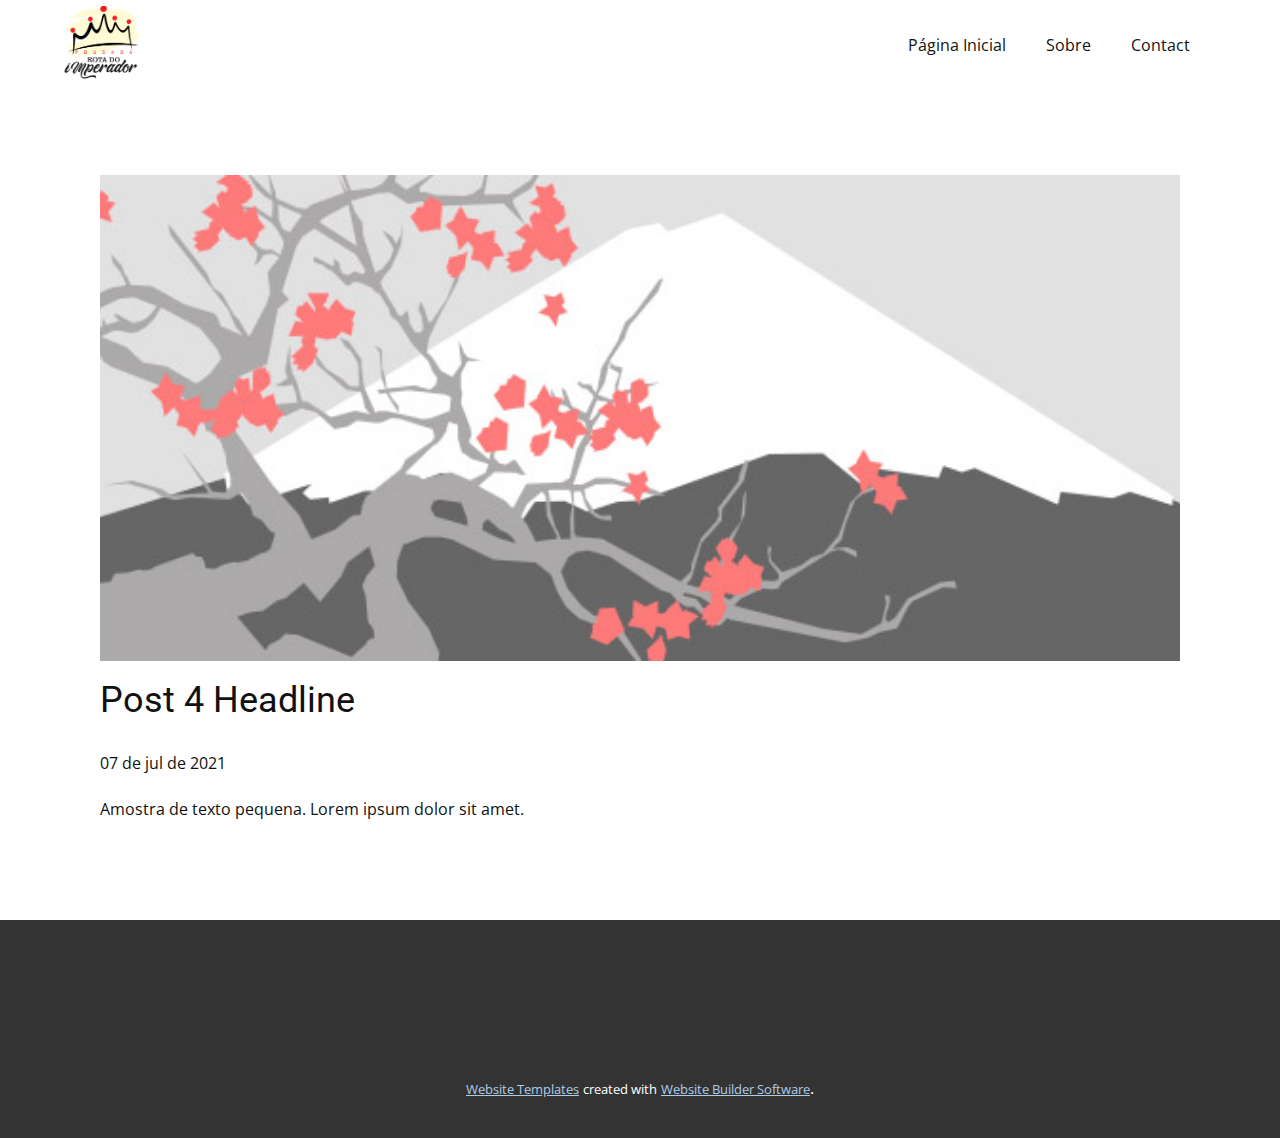
<file: blog/post-3.html>
<!doctype html>
<html style="font-size: 16px;"><head>
    <meta name="viewport" content="width=device-width, initial-scale=1.0">
    <meta charset="utf-8">
    <meta name="keywords" content="Post 1 Headline">
    <meta name="description" content="">
    <meta name="page_type" content="np-template-header-footer-from-plugin">
    <title>Post 4 Headline</title>
    <link rel="stylesheet" href="../nicepage.css" media="screen">
<link rel="stylesheet" href="../Post-Template.css" media="screen">
    <script class="u-script" type="text/javascript" src="../jquery.js" defer=""></script>
    <script class="u-script" type="text/javascript" src="../nicepage.js" defer=""></script>
    <meta name="generator" content="Nicepage 3.19.4, nicepage.com">
    <link id="u-theme-google-font" rel="stylesheet" href="https://fonts.googleapis.com/css?family=Roboto:100,100i,300,300i,400,400i,500,500i,700,700i,900,900i|Open+Sans:300,300i,400,400i,600,600i,700,700i,800,800i">
    
    
    <script type="application/ld+json">{
		"@context": "http://schema.org",
		"@type": "Organization",
		"name": "",
		"logo": "images/1.png"
}</script>
    <meta name="theme-color" content="#478ac9">
    <meta property="og:title" content="Post Template">
    <meta property="og:type" content="website">
  </head>
  <body class="u-body"><header class="u-clearfix u-header u-header" id="sec-524d"><div class="u-clearfix u-sheet u-sheet-1">
        <a href="https://nicepage.com" class="u-image u-logo u-image-1" data-image-width="1280" data-image-height="719">
          <img src="../images/1.png" class="u-logo-image u-logo-image-1" data-image-width="136.7672">
        </a>
        <nav class="u-menu u-menu-dropdown u-offcanvas u-menu-1">
          <div class="menu-collapse" style="font-size: 1rem; letter-spacing: 0px;">
            <a class="u-button-style u-custom-left-right-menu-spacing u-custom-padding-bottom u-custom-top-bottom-menu-spacing u-nav-link u-text-active-palette-1-base u-text-hover-palette-2-base" href="#">
              <svg><use xmlns:xlink="http://www.w3.org/1999/xlink" xlink:href="#menu-hamburger"></use></svg>
              <svg version="1.1" xmlns="http://www.w3.org/2000/svg" xmlns:xlink="http://www.w3.org/1999/xlink"><defs><symbol id="menu-hamburger" viewBox="0 0 16 16" style="width: 16px; height: 16px;"><rect y="1" width="16" height="2"></rect><rect y="7" width="16" height="2"></rect><rect y="13" width="16" height="2"></rect>
</symbol>
</defs></svg>
            </a>
          </div>
          <div class="u-nav-container">
            <ul class="u-nav u-unstyled u-nav-1"><li class="u-nav-item"><a class="u-button-style u-nav-link u-text-active-palette-1-base u-text-hover-palette-2-base" href="../Página-Inicial.html" style="padding: 10px 20px;">Página Inicial</a>
</li><li class="u-nav-item"><a class="u-button-style u-nav-link u-text-active-palette-1-base u-text-hover-palette-2-base" href="../Sobre.html" style="padding: 10px 20px;">Sobre</a>
</li><li class="u-nav-item"><a class="u-button-style u-nav-link u-text-active-palette-1-base u-text-hover-palette-2-base" href="../Contact.html" style="padding: 10px 20px;">Contact</a>
</li></ul>
          </div>
          <div class="u-nav-container-collapse">
            <div class="u-black u-container-style u-inner-container-layout u-opacity u-opacity-95 u-sidenav">
              <div class="u-sidenav-overflow">
                <div class="u-menu-close"></div>
                <ul class="u-align-center u-nav u-popupmenu-items u-unstyled u-nav-2"><li class="u-nav-item"><a class="u-button-style u-nav-link" href="../Página-Inicial.html">Página Inicial</a>
</li><li class="u-nav-item"><a class="u-button-style u-nav-link" href="../Sobre.html">Sobre</a>
</li><li class="u-nav-item"><a class="u-button-style u-nav-link" href="../Contact.html">Contact</a>
</li></ul>
              </div>
            </div>
            <div class="u-black u-menu-overlay u-opacity u-opacity-70"></div>
          </div>
        </nav>
      </div></header>
    <section class="u-align-center u-clearfix u-section-1" id="sec-1415">
      <div class="u-clearfix u-sheet u-valign-middle-md u-valign-middle-sm u-valign-middle-xs u-sheet-1"><!--post_details--><!--post_details_options_json--><!--{"source":""}--><!--/post_details_options_json--><!--blog_post-->
        <div class="u-container-style u-expanded-width u-post-details u-post-details-1">
          <div class="u-container-layout u-valign-middle u-container-layout-1"><!--blog_post_image-->
            <img alt="" class="u-blog-control u-expanded-width u-image u-image-default u-image-1" src="[data-uri]"><!--/blog_post_image--><!--blog_post_header-->
            <h2 class="u-blog-control u-text u-text-1">Post 4 Headline</h2><!--/blog_post_header--><!--blog_post_metadata-->
            <div class="u-blog-control u-metadata u-metadata-1"><!--blog_post_metadata_date-->
              <span class="u-meta-date u-meta-icon">07 de jul de 2021</span><!--/blog_post_metadata_date--><!--blog_post_metadata_category-->
              <!--/blog_post_metadata_category--><!--blog_post_metadata_comments-->
              <!--/blog_post_metadata_comments-->
            </div><!--/blog_post_metadata--><!--blog_post_content-->
            <div class="u-align-justify u-blog-control u-post-content u-text u-text-2 fr-view">
  Amostra de texto pequena. Lorem ipsum dolor sit amet.
  </div><!--/blog_post_content-->
          </div>
        </div><!--/blog_post--><!--/post_details-->
      </div>
    </section>
    
    
    <footer class="u-align-center u-clearfix u-footer u-grey-80 u-footer" id="sec-4eff"><div class="u-align-left u-clearfix u-sheet u-sheet-1"></div></footer>
    <section class="u-backlink u-clearfix u-grey-80">
      <a class="u-link" href="https://nicepage.com/website-templates" target="_blank">
        <span>Website Templates</span>
      </a>
      <p class="u-text">
        <span>created with</span>
      </p>
      <a class="u-link" href="https://nicepage.com/" target="_blank">
        <span>Website Builder Software</span>
      </a>. 
    </section>
  
</body></html>
</file>
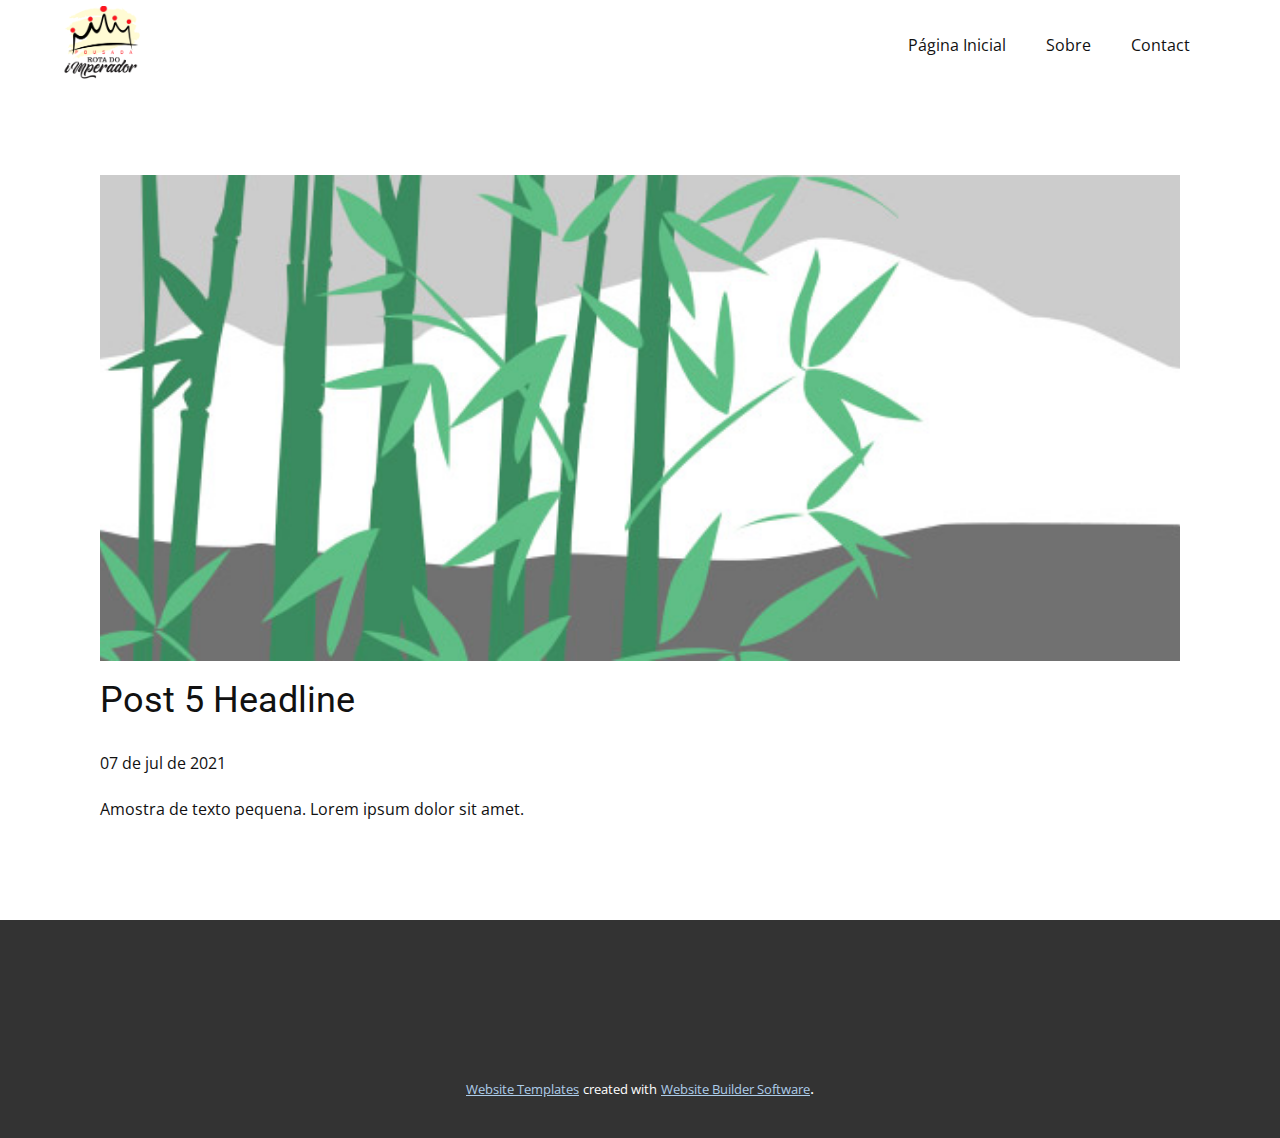
<file: blog/post-4.html>
<!doctype html>
<html style="font-size: 16px;"><head>
    <meta name="viewport" content="width=device-width, initial-scale=1.0">
    <meta charset="utf-8">
    <meta name="keywords" content="Post 1 Headline">
    <meta name="description" content="">
    <meta name="page_type" content="np-template-header-footer-from-plugin">
    <title>Post 5 Headline</title>
    <link rel="stylesheet" href="../nicepage.css" media="screen">
<link rel="stylesheet" href="../Post-Template.css" media="screen">
    <script class="u-script" type="text/javascript" src="../jquery.js" defer=""></script>
    <script class="u-script" type="text/javascript" src="../nicepage.js" defer=""></script>
    <meta name="generator" content="Nicepage 3.19.4, nicepage.com">
    <link id="u-theme-google-font" rel="stylesheet" href="https://fonts.googleapis.com/css?family=Roboto:100,100i,300,300i,400,400i,500,500i,700,700i,900,900i|Open+Sans:300,300i,400,400i,600,600i,700,700i,800,800i">
    
    
    <script type="application/ld+json">{
		"@context": "http://schema.org",
		"@type": "Organization",
		"name": "",
		"logo": "images/1.png"
}</script>
    <meta name="theme-color" content="#478ac9">
    <meta property="og:title" content="Post Template">
    <meta property="og:type" content="website">
  </head>
  <body class="u-body"><header class="u-clearfix u-header u-header" id="sec-524d"><div class="u-clearfix u-sheet u-sheet-1">
        <a href="https://nicepage.com" class="u-image u-logo u-image-1" data-image-width="1280" data-image-height="719">
          <img src="../images/1.png" class="u-logo-image u-logo-image-1" data-image-width="136.7672">
        </a>
        <nav class="u-menu u-menu-dropdown u-offcanvas u-menu-1">
          <div class="menu-collapse" style="font-size: 1rem; letter-spacing: 0px;">
            <a class="u-button-style u-custom-left-right-menu-spacing u-custom-padding-bottom u-custom-top-bottom-menu-spacing u-nav-link u-text-active-palette-1-base u-text-hover-palette-2-base" href="#">
              <svg><use xmlns:xlink="http://www.w3.org/1999/xlink" xlink:href="#menu-hamburger"></use></svg>
              <svg version="1.1" xmlns="http://www.w3.org/2000/svg" xmlns:xlink="http://www.w3.org/1999/xlink"><defs><symbol id="menu-hamburger" viewBox="0 0 16 16" style="width: 16px; height: 16px;"><rect y="1" width="16" height="2"></rect><rect y="7" width="16" height="2"></rect><rect y="13" width="16" height="2"></rect>
</symbol>
</defs></svg>
            </a>
          </div>
          <div class="u-nav-container">
            <ul class="u-nav u-unstyled u-nav-1"><li class="u-nav-item"><a class="u-button-style u-nav-link u-text-active-palette-1-base u-text-hover-palette-2-base" href="../Página-Inicial.html" style="padding: 10px 20px;">Página Inicial</a>
</li><li class="u-nav-item"><a class="u-button-style u-nav-link u-text-active-palette-1-base u-text-hover-palette-2-base" href="../Sobre.html" style="padding: 10px 20px;">Sobre</a>
</li><li class="u-nav-item"><a class="u-button-style u-nav-link u-text-active-palette-1-base u-text-hover-palette-2-base" href="../Contact.html" style="padding: 10px 20px;">Contact</a>
</li></ul>
          </div>
          <div class="u-nav-container-collapse">
            <div class="u-black u-container-style u-inner-container-layout u-opacity u-opacity-95 u-sidenav">
              <div class="u-sidenav-overflow">
                <div class="u-menu-close"></div>
                <ul class="u-align-center u-nav u-popupmenu-items u-unstyled u-nav-2"><li class="u-nav-item"><a class="u-button-style u-nav-link" href="../Página-Inicial.html">Página Inicial</a>
</li><li class="u-nav-item"><a class="u-button-style u-nav-link" href="../Sobre.html">Sobre</a>
</li><li class="u-nav-item"><a class="u-button-style u-nav-link" href="../Contact.html">Contact</a>
</li></ul>
              </div>
            </div>
            <div class="u-black u-menu-overlay u-opacity u-opacity-70"></div>
          </div>
        </nav>
      </div></header>
    <section class="u-align-center u-clearfix u-section-1" id="sec-1415">
      <div class="u-clearfix u-sheet u-valign-middle-md u-valign-middle-sm u-valign-middle-xs u-sheet-1"><!--post_details--><!--post_details_options_json--><!--{"source":""}--><!--/post_details_options_json--><!--blog_post-->
        <div class="u-container-style u-expanded-width u-post-details u-post-details-1">
          <div class="u-container-layout u-valign-middle u-container-layout-1"><!--blog_post_image-->
            <img alt="" class="u-blog-control u-expanded-width u-image u-image-default u-image-1" src="[data-uri]"><!--/blog_post_image--><!--blog_post_header-->
            <h2 class="u-blog-control u-text u-text-1">Post 5 Headline</h2><!--/blog_post_header--><!--blog_post_metadata-->
            <div class="u-blog-control u-metadata u-metadata-1"><!--blog_post_metadata_date-->
              <span class="u-meta-date u-meta-icon">07 de jul de 2021</span><!--/blog_post_metadata_date--><!--blog_post_metadata_category-->
              <!--/blog_post_metadata_category--><!--blog_post_metadata_comments-->
              <!--/blog_post_metadata_comments-->
            </div><!--/blog_post_metadata--><!--blog_post_content-->
            <div class="u-align-justify u-blog-control u-post-content u-text u-text-2 fr-view">
  Amostra de texto pequena. Lorem ipsum dolor sit amet.
  </div><!--/blog_post_content-->
          </div>
        </div><!--/blog_post--><!--/post_details-->
      </div>
    </section>
    
    
    <footer class="u-align-center u-clearfix u-footer u-grey-80 u-footer" id="sec-4eff"><div class="u-align-left u-clearfix u-sheet u-sheet-1"></div></footer>
    <section class="u-backlink u-clearfix u-grey-80">
      <a class="u-link" href="https://nicepage.com/website-templates" target="_blank">
        <span>Website Templates</span>
      </a>
      <p class="u-text">
        <span>created with</span>
      </p>
      <a class="u-link" href="https://nicepage.com/" target="_blank">
        <span>Website Builder Software</span>
      </a>. 
    </section>
  
</body></html>
</file>
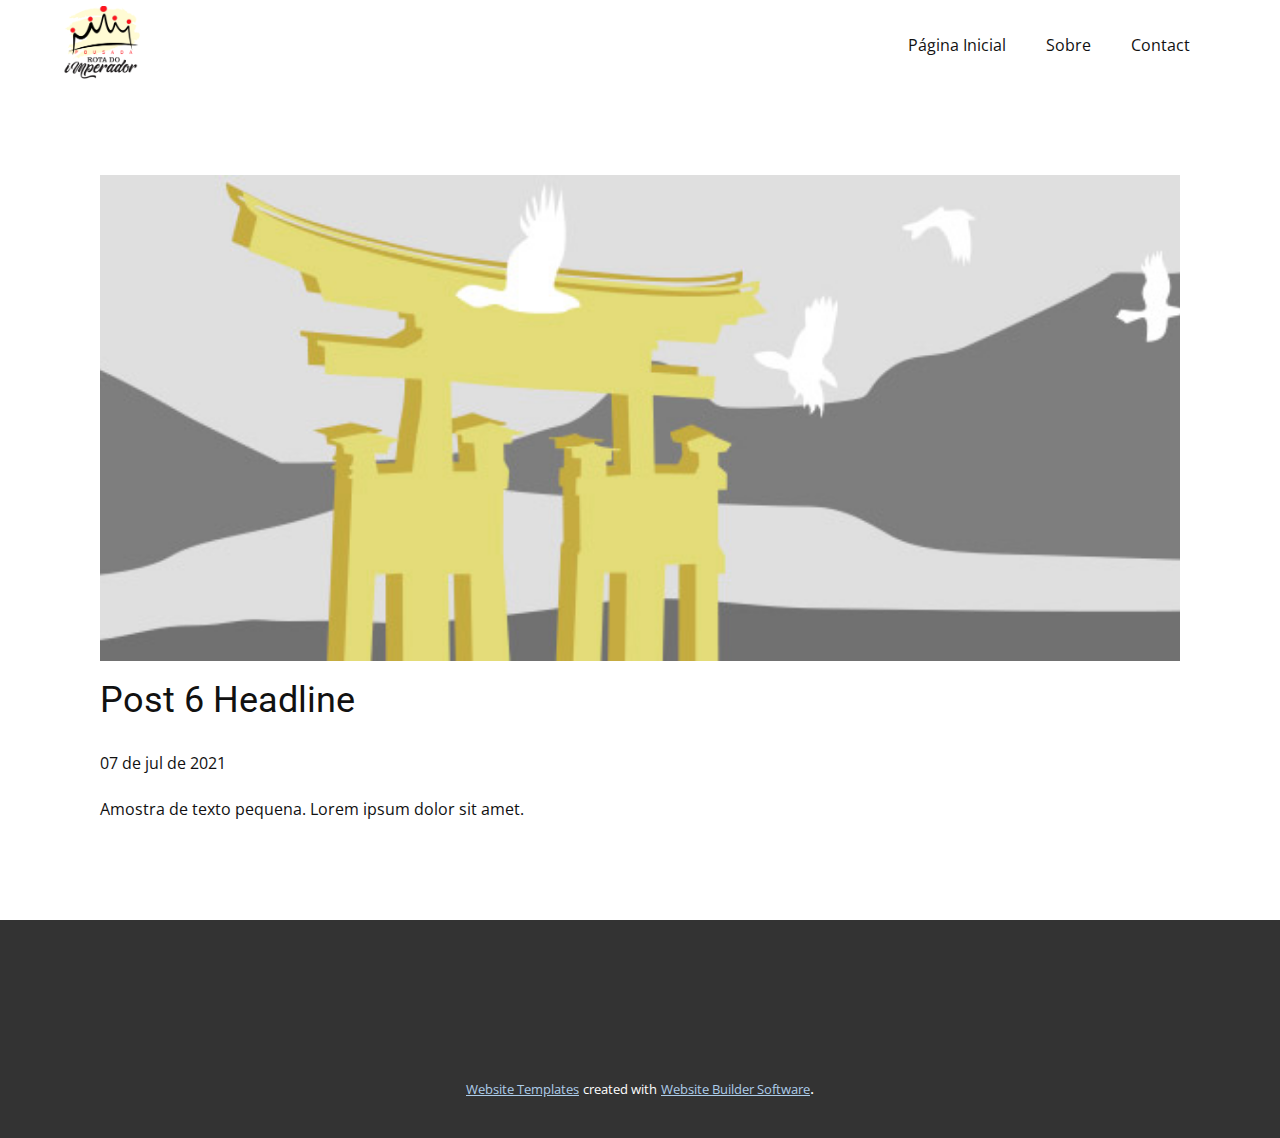
<file: blog/post-5.html>
<!doctype html>
<html style="font-size: 16px;"><head>
    <meta name="viewport" content="width=device-width, initial-scale=1.0">
    <meta charset="utf-8">
    <meta name="keywords" content="Post 1 Headline">
    <meta name="description" content="">
    <meta name="page_type" content="np-template-header-footer-from-plugin">
    <title>Post 6 Headline</title>
    <link rel="stylesheet" href="../nicepage.css" media="screen">
<link rel="stylesheet" href="../Post-Template.css" media="screen">
    <script class="u-script" type="text/javascript" src="../jquery.js" defer=""></script>
    <script class="u-script" type="text/javascript" src="../nicepage.js" defer=""></script>
    <meta name="generator" content="Nicepage 3.19.4, nicepage.com">
    <link id="u-theme-google-font" rel="stylesheet" href="https://fonts.googleapis.com/css?family=Roboto:100,100i,300,300i,400,400i,500,500i,700,700i,900,900i|Open+Sans:300,300i,400,400i,600,600i,700,700i,800,800i">
    
    
    <script type="application/ld+json">{
		"@context": "http://schema.org",
		"@type": "Organization",
		"name": "",
		"logo": "images/1.png"
}</script>
    <meta name="theme-color" content="#478ac9">
    <meta property="og:title" content="Post Template">
    <meta property="og:type" content="website">
  </head>
  <body class="u-body"><header class="u-clearfix u-header u-header" id="sec-524d"><div class="u-clearfix u-sheet u-sheet-1">
        <a href="https://nicepage.com" class="u-image u-logo u-image-1" data-image-width="1280" data-image-height="719">
          <img src="../images/1.png" class="u-logo-image u-logo-image-1" data-image-width="136.7672">
        </a>
        <nav class="u-menu u-menu-dropdown u-offcanvas u-menu-1">
          <div class="menu-collapse" style="font-size: 1rem; letter-spacing: 0px;">
            <a class="u-button-style u-custom-left-right-menu-spacing u-custom-padding-bottom u-custom-top-bottom-menu-spacing u-nav-link u-text-active-palette-1-base u-text-hover-palette-2-base" href="#">
              <svg><use xmlns:xlink="http://www.w3.org/1999/xlink" xlink:href="#menu-hamburger"></use></svg>
              <svg version="1.1" xmlns="http://www.w3.org/2000/svg" xmlns:xlink="http://www.w3.org/1999/xlink"><defs><symbol id="menu-hamburger" viewBox="0 0 16 16" style="width: 16px; height: 16px;"><rect y="1" width="16" height="2"></rect><rect y="7" width="16" height="2"></rect><rect y="13" width="16" height="2"></rect>
</symbol>
</defs></svg>
            </a>
          </div>
          <div class="u-nav-container">
            <ul class="u-nav u-unstyled u-nav-1"><li class="u-nav-item"><a class="u-button-style u-nav-link u-text-active-palette-1-base u-text-hover-palette-2-base" href="../Página-Inicial.html" style="padding: 10px 20px;">Página Inicial</a>
</li><li class="u-nav-item"><a class="u-button-style u-nav-link u-text-active-palette-1-base u-text-hover-palette-2-base" href="../Sobre.html" style="padding: 10px 20px;">Sobre</a>
</li><li class="u-nav-item"><a class="u-button-style u-nav-link u-text-active-palette-1-base u-text-hover-palette-2-base" href="../Contact.html" style="padding: 10px 20px;">Contact</a>
</li></ul>
          </div>
          <div class="u-nav-container-collapse">
            <div class="u-black u-container-style u-inner-container-layout u-opacity u-opacity-95 u-sidenav">
              <div class="u-sidenav-overflow">
                <div class="u-menu-close"></div>
                <ul class="u-align-center u-nav u-popupmenu-items u-unstyled u-nav-2"><li class="u-nav-item"><a class="u-button-style u-nav-link" href="../Página-Inicial.html">Página Inicial</a>
</li><li class="u-nav-item"><a class="u-button-style u-nav-link" href="../Sobre.html">Sobre</a>
</li><li class="u-nav-item"><a class="u-button-style u-nav-link" href="../Contact.html">Contact</a>
</li></ul>
              </div>
            </div>
            <div class="u-black u-menu-overlay u-opacity u-opacity-70"></div>
          </div>
        </nav>
      </div></header>
    <section class="u-align-center u-clearfix u-section-1" id="sec-1415">
      <div class="u-clearfix u-sheet u-valign-middle-md u-valign-middle-sm u-valign-middle-xs u-sheet-1"><!--post_details--><!--post_details_options_json--><!--{"source":""}--><!--/post_details_options_json--><!--blog_post-->
        <div class="u-container-style u-expanded-width u-post-details u-post-details-1">
          <div class="u-container-layout u-valign-middle u-container-layout-1"><!--blog_post_image-->
            <img alt="" class="u-blog-control u-expanded-width u-image u-image-default u-image-1" src="[data-uri]"><!--/blog_post_image--><!--blog_post_header-->
            <h2 class="u-blog-control u-text u-text-1">Post 6 Headline</h2><!--/blog_post_header--><!--blog_post_metadata-->
            <div class="u-blog-control u-metadata u-metadata-1"><!--blog_post_metadata_date-->
              <span class="u-meta-date u-meta-icon">07 de jul de 2021</span><!--/blog_post_metadata_date--><!--blog_post_metadata_category-->
              <!--/blog_post_metadata_category--><!--blog_post_metadata_comments-->
              <!--/blog_post_metadata_comments-->
            </div><!--/blog_post_metadata--><!--blog_post_content-->
            <div class="u-align-justify u-blog-control u-post-content u-text u-text-2 fr-view">
  Amostra de texto pequena. Lorem ipsum dolor sit amet.
  </div><!--/blog_post_content-->
          </div>
        </div><!--/blog_post--><!--/post_details-->
      </div>
    </section>
    
    
    <footer class="u-align-center u-clearfix u-footer u-grey-80 u-footer" id="sec-4eff"><div class="u-align-left u-clearfix u-sheet u-sheet-1"></div></footer>
    <section class="u-backlink u-clearfix u-grey-80">
      <a class="u-link" href="https://nicepage.com/website-templates" target="_blank">
        <span>Website Templates</span>
      </a>
      <p class="u-text">
        <span>created with</span>
      </p>
      <a class="u-link" href="https://nicepage.com/" target="_blank">
        <span>Website Builder Software</span>
      </a>. 
    </section>
  
</body></html>
</file>
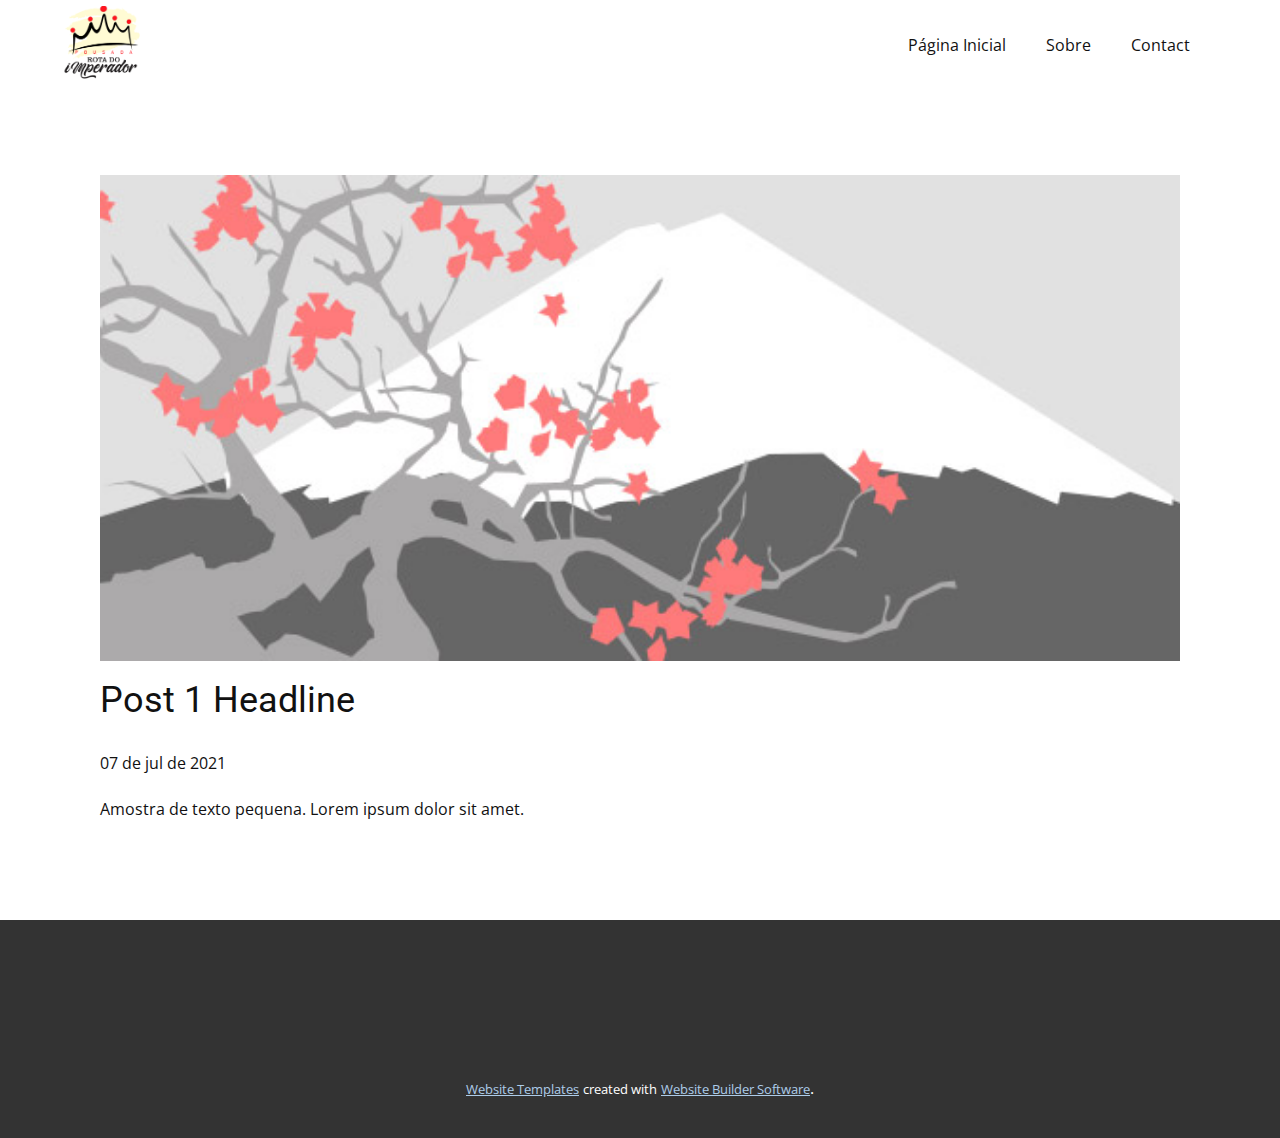
<file: blog/post.html>
<!doctype html>
<html style="font-size: 16px;"><head>
    <meta name="viewport" content="width=device-width, initial-scale=1.0">
    <meta charset="utf-8">
    <meta name="keywords" content="Post 1 Headline">
    <meta name="description" content="">
    <meta name="page_type" content="np-template-header-footer-from-plugin">
    <title>Post 1 Headline</title>
    <link rel="stylesheet" href="../nicepage.css" media="screen">
<link rel="stylesheet" href="../Post-Template.css" media="screen">
    <script class="u-script" type="text/javascript" src="../jquery.js" defer=""></script>
    <script class="u-script" type="text/javascript" src="../nicepage.js" defer=""></script>
    <meta name="generator" content="Nicepage 3.19.4, nicepage.com">
    <link id="u-theme-google-font" rel="stylesheet" href="https://fonts.googleapis.com/css?family=Roboto:100,100i,300,300i,400,400i,500,500i,700,700i,900,900i|Open+Sans:300,300i,400,400i,600,600i,700,700i,800,800i">
    
    
    <script type="application/ld+json">{
		"@context": "http://schema.org",
		"@type": "Organization",
		"name": "",
		"logo": "images/1.png"
}</script>
    <meta name="theme-color" content="#478ac9">
    <meta property="og:title" content="Post Template">
    <meta property="og:type" content="website">
  </head>
  <body class="u-body"><header class="u-clearfix u-header u-header" id="sec-524d"><div class="u-clearfix u-sheet u-sheet-1">
        <a href="https://nicepage.com" class="u-image u-logo u-image-1" data-image-width="1280" data-image-height="719">
          <img src="../images/1.png" class="u-logo-image u-logo-image-1" data-image-width="136.7672">
        </a>
        <nav class="u-menu u-menu-dropdown u-offcanvas u-menu-1">
          <div class="menu-collapse" style="font-size: 1rem; letter-spacing: 0px;">
            <a class="u-button-style u-custom-left-right-menu-spacing u-custom-padding-bottom u-custom-top-bottom-menu-spacing u-nav-link u-text-active-palette-1-base u-text-hover-palette-2-base" href="#">
              <svg><use xmlns:xlink="http://www.w3.org/1999/xlink" xlink:href="#menu-hamburger"></use></svg>
              <svg version="1.1" xmlns="http://www.w3.org/2000/svg" xmlns:xlink="http://www.w3.org/1999/xlink"><defs><symbol id="menu-hamburger" viewBox="0 0 16 16" style="width: 16px; height: 16px;"><rect y="1" width="16" height="2"></rect><rect y="7" width="16" height="2"></rect><rect y="13" width="16" height="2"></rect>
</symbol>
</defs></svg>
            </a>
          </div>
          <div class="u-nav-container">
            <ul class="u-nav u-unstyled u-nav-1"><li class="u-nav-item"><a class="u-button-style u-nav-link u-text-active-palette-1-base u-text-hover-palette-2-base" href="../Página-Inicial.html" style="padding: 10px 20px;">Página Inicial</a>
</li><li class="u-nav-item"><a class="u-button-style u-nav-link u-text-active-palette-1-base u-text-hover-palette-2-base" href="../Sobre.html" style="padding: 10px 20px;">Sobre</a>
</li><li class="u-nav-item"><a class="u-button-style u-nav-link u-text-active-palette-1-base u-text-hover-palette-2-base" href="../Contact.html" style="padding: 10px 20px;">Contact</a>
</li></ul>
          </div>
          <div class="u-nav-container-collapse">
            <div class="u-black u-container-style u-inner-container-layout u-opacity u-opacity-95 u-sidenav">
              <div class="u-sidenav-overflow">
                <div class="u-menu-close"></div>
                <ul class="u-align-center u-nav u-popupmenu-items u-unstyled u-nav-2"><li class="u-nav-item"><a class="u-button-style u-nav-link" href="../Página-Inicial.html">Página Inicial</a>
</li><li class="u-nav-item"><a class="u-button-style u-nav-link" href="../Sobre.html">Sobre</a>
</li><li class="u-nav-item"><a class="u-button-style u-nav-link" href="../Contact.html">Contact</a>
</li></ul>
              </div>
            </div>
            <div class="u-black u-menu-overlay u-opacity u-opacity-70"></div>
          </div>
        </nav>
      </div></header>
    <section class="u-align-center u-clearfix u-section-1" id="sec-1415">
      <div class="u-clearfix u-sheet u-valign-middle-md u-valign-middle-sm u-valign-middle-xs u-sheet-1"><!--post_details--><!--post_details_options_json--><!--{"source":""}--><!--/post_details_options_json--><!--blog_post-->
        <div class="u-container-style u-expanded-width u-post-details u-post-details-1">
          <div class="u-container-layout u-valign-middle u-container-layout-1"><!--blog_post_image-->
            <img alt="" class="u-blog-control u-expanded-width u-image u-image-default u-image-1" src="[data-uri]"><!--/blog_post_image--><!--blog_post_header-->
            <h2 class="u-blog-control u-text u-text-1">Post 1 Headline</h2><!--/blog_post_header--><!--blog_post_metadata-->
            <div class="u-blog-control u-metadata u-metadata-1"><!--blog_post_metadata_date-->
              <span class="u-meta-date u-meta-icon">07 de jul de 2021</span><!--/blog_post_metadata_date--><!--blog_post_metadata_category-->
              <!--/blog_post_metadata_category--><!--blog_post_metadata_comments-->
              <!--/blog_post_metadata_comments-->
            </div><!--/blog_post_metadata--><!--blog_post_content-->
            <div class="u-align-justify u-blog-control u-post-content u-text u-text-2 fr-view">
  Amostra de texto pequena. Lorem ipsum dolor sit amet.
  </div><!--/blog_post_content-->
          </div>
        </div><!--/blog_post--><!--/post_details-->
      </div>
    </section>
    
    
    <footer class="u-align-center u-clearfix u-footer u-grey-80 u-footer" id="sec-4eff"><div class="u-align-left u-clearfix u-sheet u-sheet-1"></div></footer>
    <section class="u-backlink u-clearfix u-grey-80">
      <a class="u-link" href="https://nicepage.com/website-templates" target="_blank">
        <span>Website Templates</span>
      </a>
      <p class="u-text">
        <span>created with</span>
      </p>
      <a class="u-link" href="https://nicepage.com/" target="_blank">
        <span>Website Builder Software</span>
      </a>. 
    </section>
  
</body></html>
</file>
